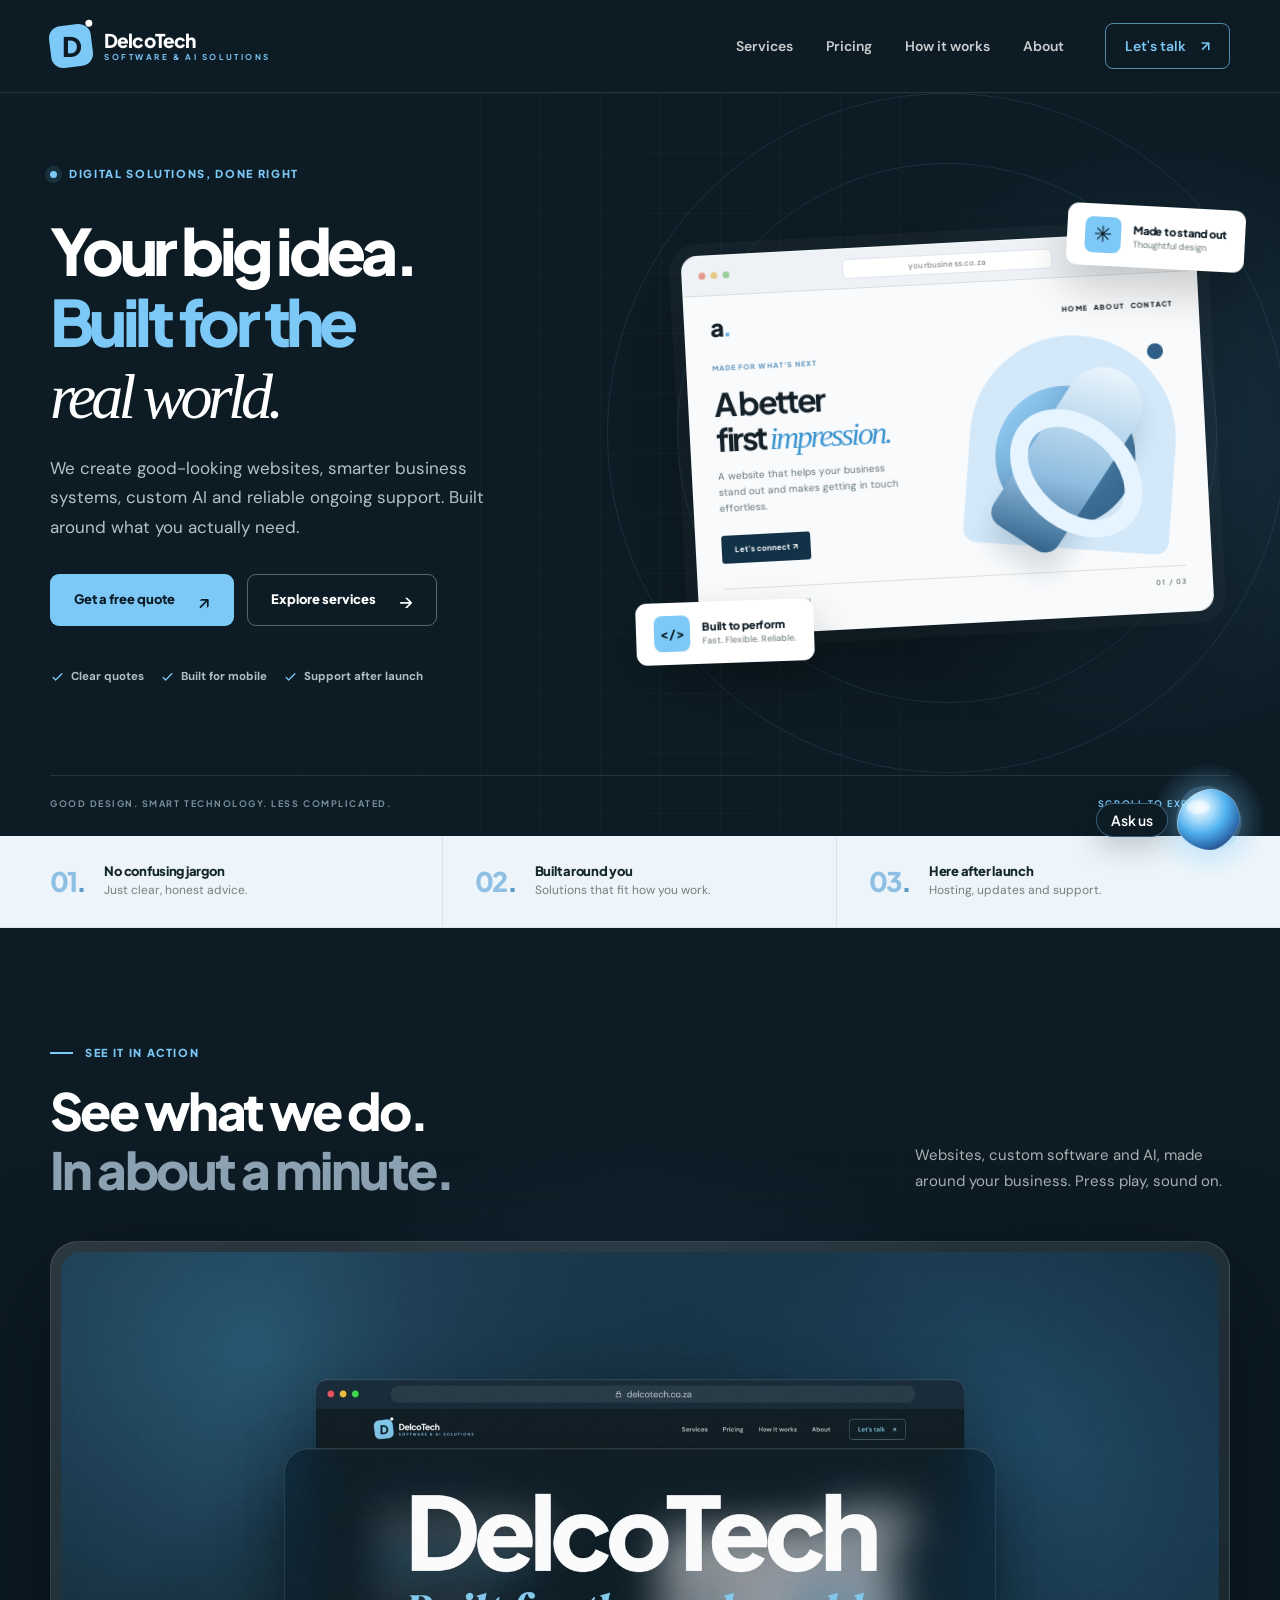
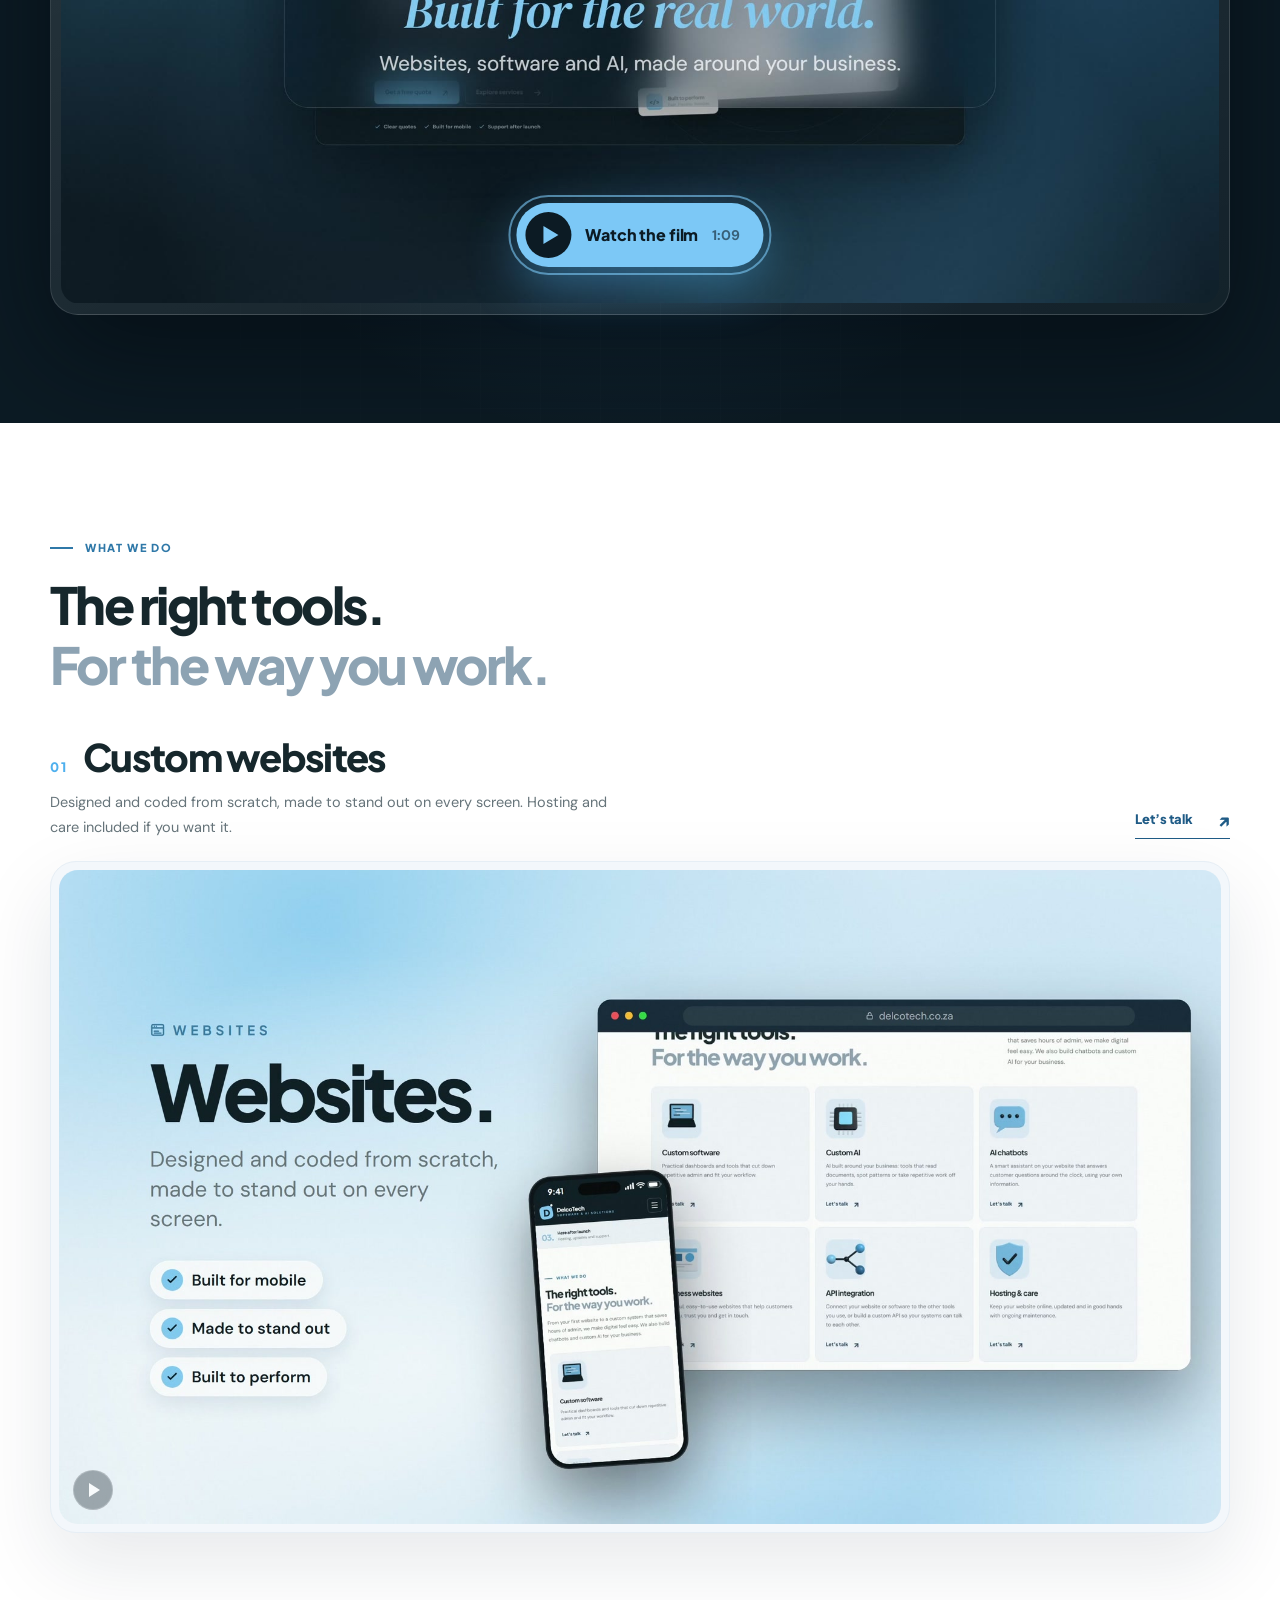
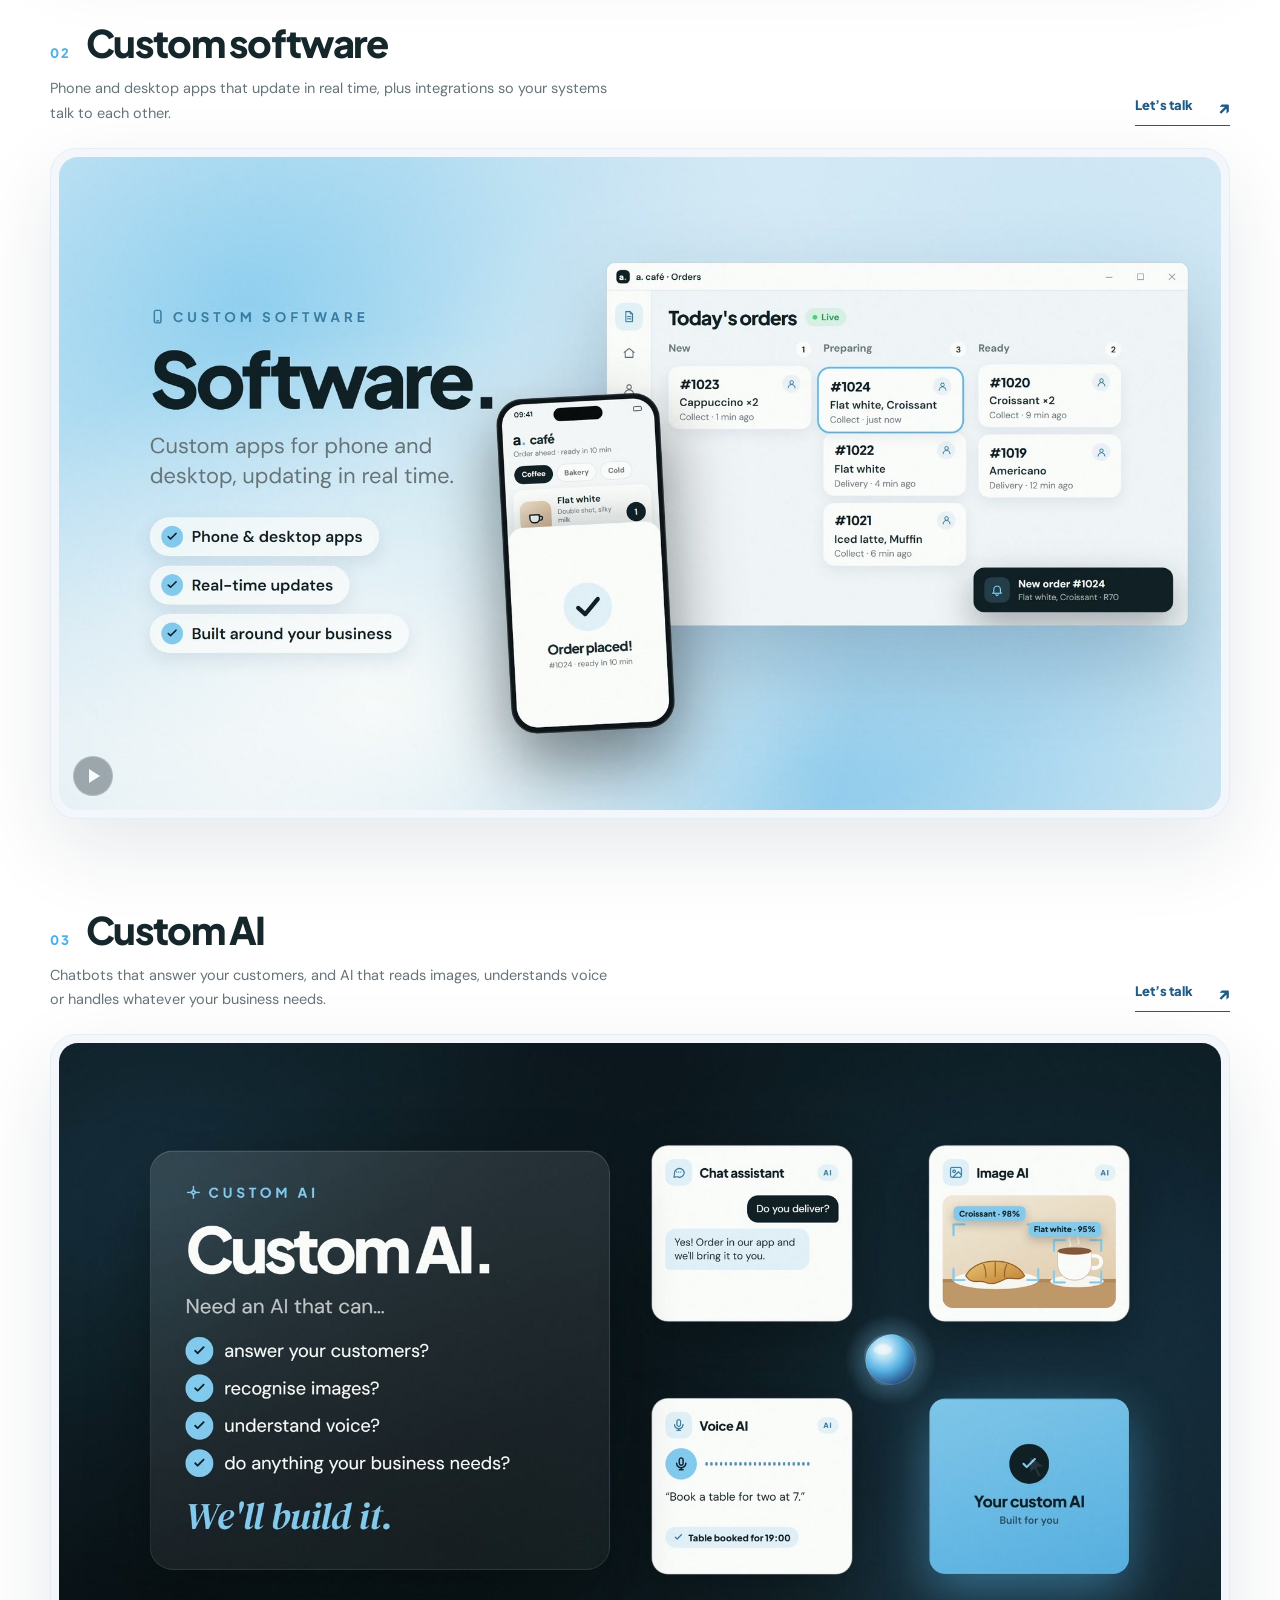
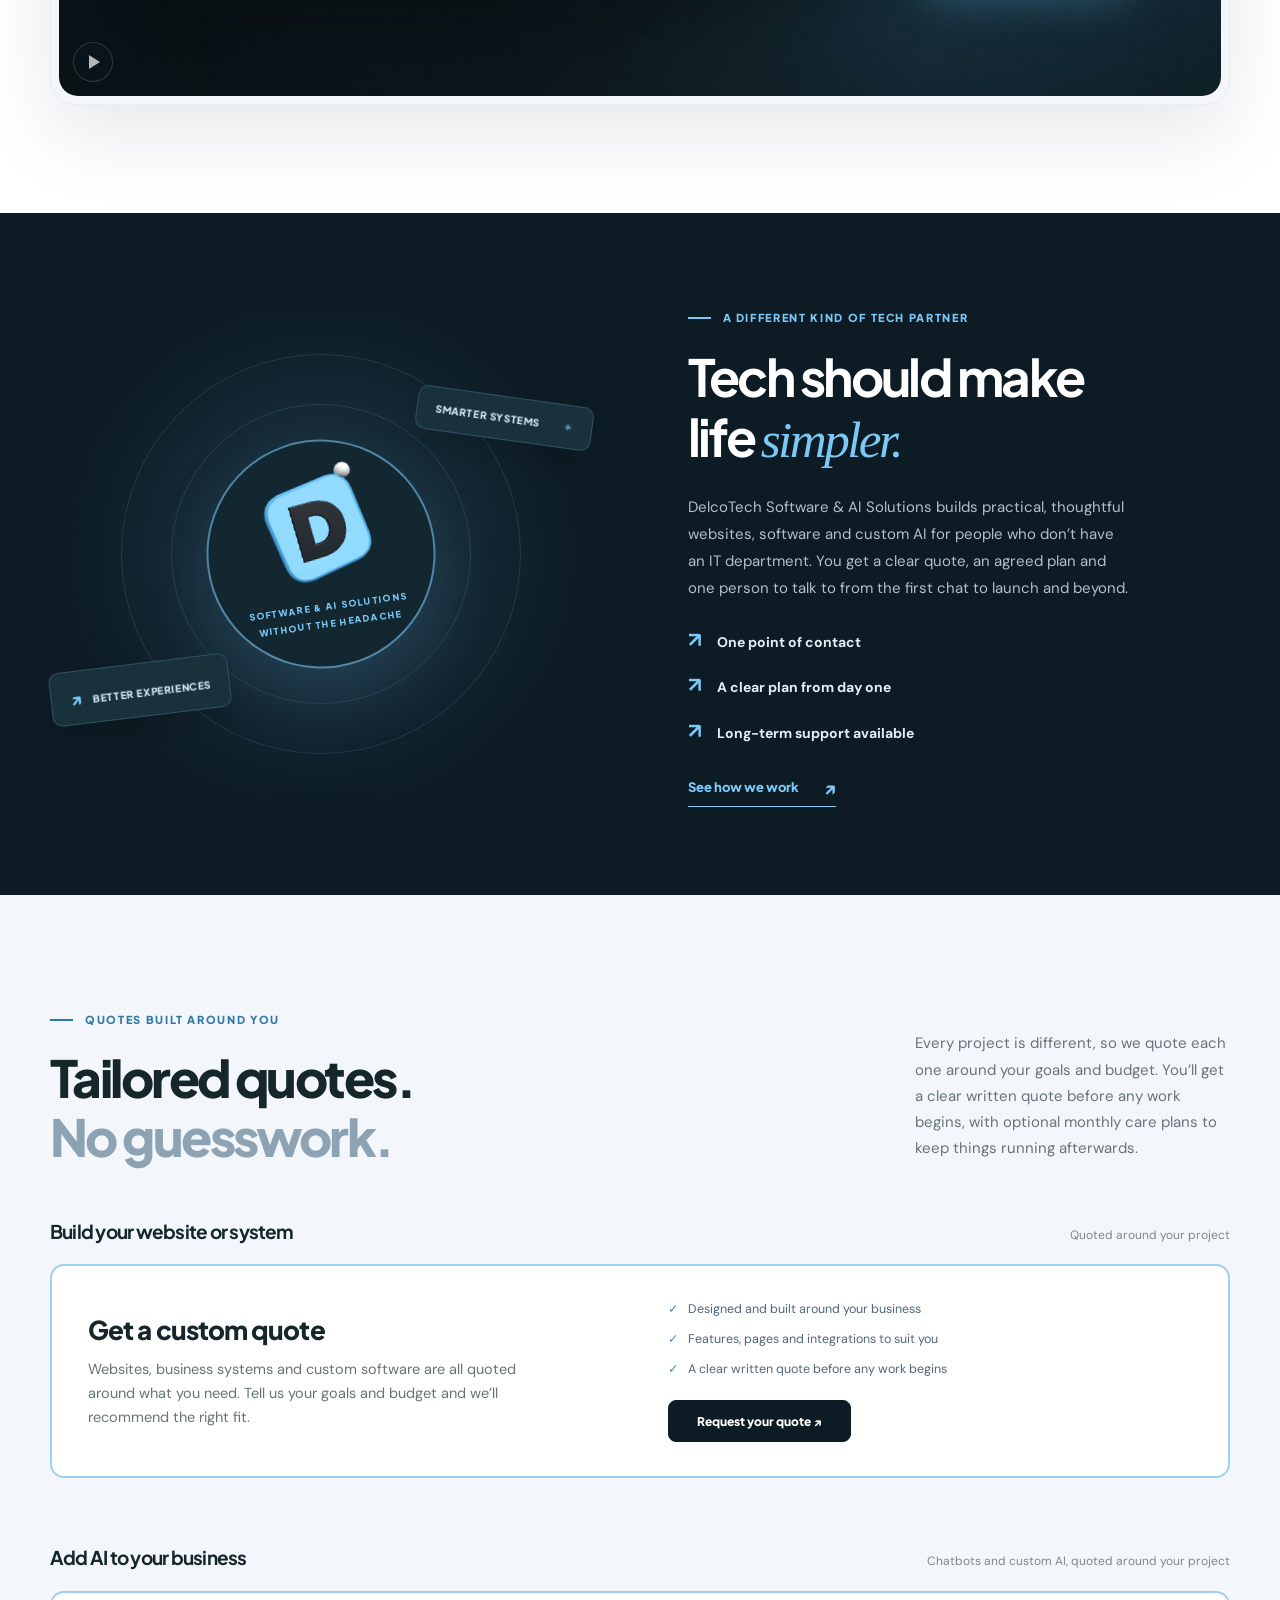
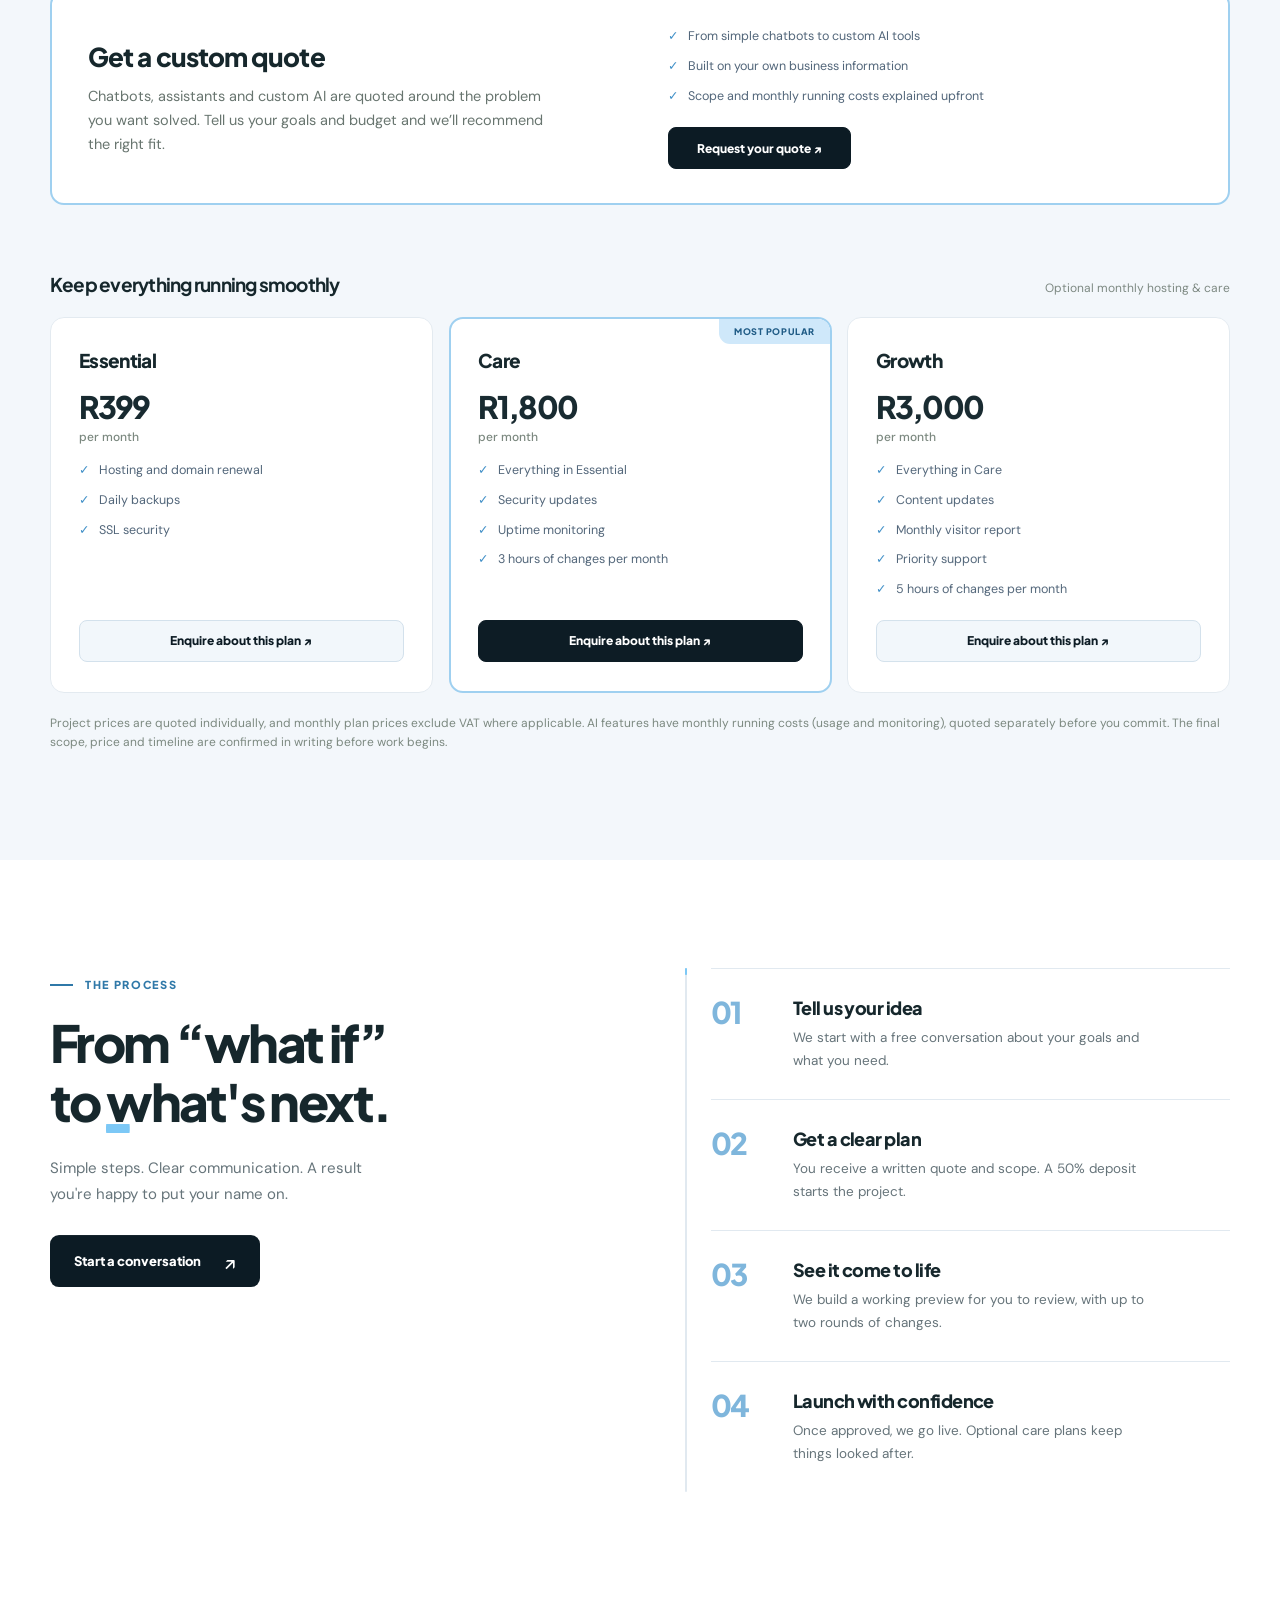
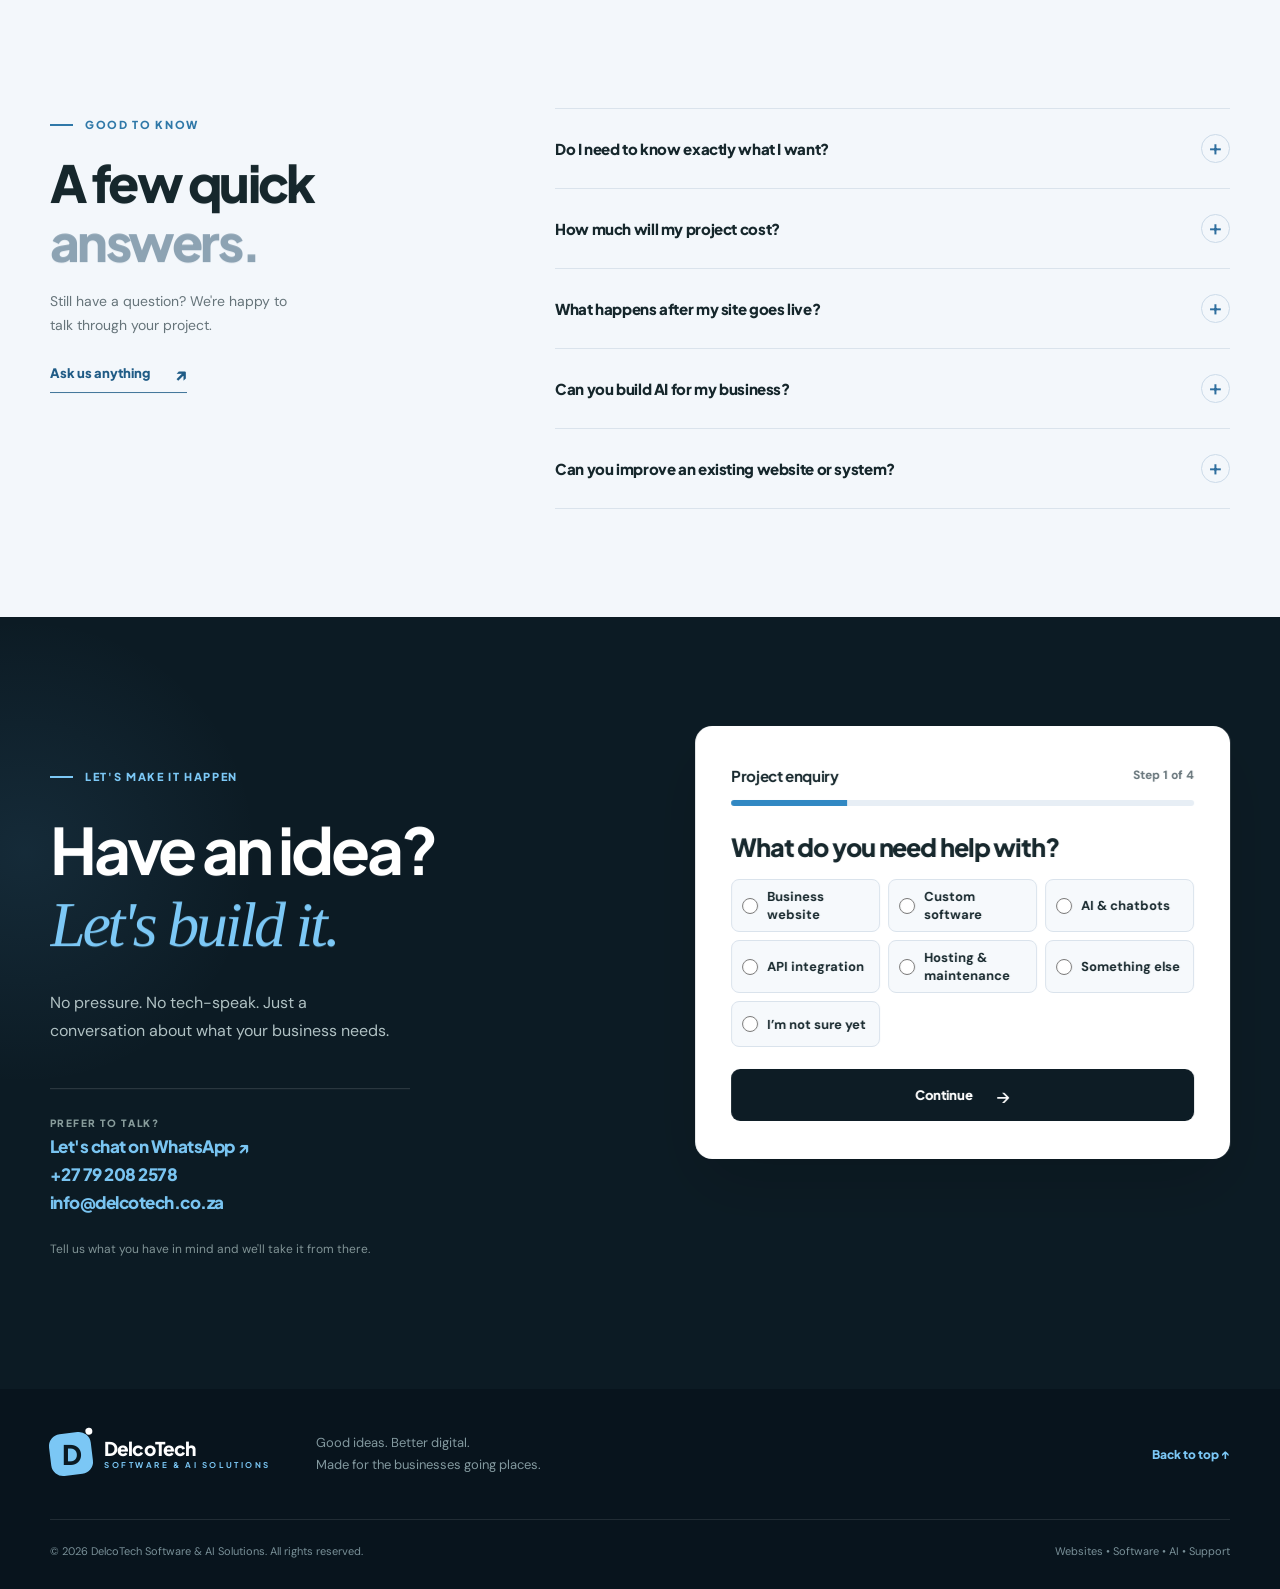
<file: index.html>
<!doctype html>
<html lang="en-ZA">
<head>
  <meta charset="UTF-8">
  <meta name="viewport" content="width=device-width, initial-scale=1">
  <meta name="theme-color" content="#0a1822">
  <meta name="description" content="DelcoTech Software &amp; AI Solutions builds beautiful business websites, API integrations, custom software and AI solutions in South Africa, with tailored quotes and ongoing support.">
  <link rel="canonical" href="https://delcotech.co.za/">
  <meta property="og:type" content="website">
  <meta property="og:url" content="https://delcotech.co.za/">
  <meta property="og:title" content="DelcoTech Software &amp; AI Solutions | Good ideas. Better digital.">
  <meta property="og:description" content="Websites, software, custom AI and support built around your business. Straightforward, modern and made to work.">
  <title>DelcoTech Software &amp; AI Solutions | Websites & Software That Work</title>
  <link rel="icon" type="image/png" href="assets/favicon.png">
  <link rel="apple-touch-icon" href="assets/favicon.png">
  <link rel="preconnect" href="https://fonts.googleapis.com">
  <link rel="preconnect" href="https://fonts.gstatic.com" crossorigin>
  <link href="https://fonts.googleapis.com/css2?family=DM+Sans:wght@400;500;600;700&family=DM+Serif+Display&family=Plus+Jakarta+Sans:wght@400;500;600;700;800&display=swap" rel="stylesheet">
  <link rel="stylesheet" href="style.css">
  <script>
    /* Hide the hero for a moment so the GSAP intro can play it in; shown anyway after 2.5s. */
    (function () {
      if (window.matchMedia('(prefers-reduced-motion: reduce)').matches) return;
      var root = document.documentElement;
      root.classList.add('motion-pending');
      setTimeout(function () { root.classList.remove('motion-pending'); }, 2500);
    })();
  </script>
  <script src="assets/vendor/gsap.min.js" defer></script>
  <script src="assets/vendor/ScrollTrigger.min.js" defer></script>
  <script src="assets/vendor/SplitText.min.js" defer></script>
  <script src="script.js" defer></script>
  <script src="motion.js" defer></script>
  <script src="chatbot.js" defer></script>
  <script type="module" src="feature3d.js"></script>
  <script type="application/ld+json">
    {"@context":"https://schema.org","@type":"VideoObject","name":"DelcoTech Software & AI Solutions","description":"Websites, custom software and AI, made around your business. A one-minute film from DelcoTech.","thumbnailUrl":["https://delcotech.co.za/assets/video/delcotech-ad-poster.jpg"],"uploadDate":"2026-11-04T21:30:00+02:00","duration":"PT1M9S","contentUrl":"https://delcotech.co.za/assets/video/delcotech-ad-web.mp4","embedUrl":"https://delcotech.co.za/#showreel"}
  </script>
</head>
<body>
  <a class="skip-link" href="#main">Skip to content</a>

  <header class="site-header" id="top">
    <div class="container nav-wrap">
      <a class="brand" href="#top" aria-label="DelcoTech Software &amp; AI Solutions home">
        <span class="brand-symbol" aria-hidden="true"><span>D</span><i></i></span>
        <span class="brand-wordmark"><strong>DelcoTech</strong><small>SOFTWARE &amp; AI SOLUTIONS</small></span>
      </a>
      <button class="menu-toggle" id="menu-toggle" type="button" aria-label="Open menu" aria-expanded="false" aria-controls="nav-links">
        <span></span><span></span><span></span>
      </button>
      <nav class="main-nav" id="nav-links" aria-label="Main navigation">
        <a href="#services">Services</a>
        <a href="#pricing">Pricing</a>
        <a href="#process">How it works</a>
        <a href="#about">About</a>
        <a class="nav-cta" href="#contact">Let's talk <span aria-hidden="true">↗</span></a>
      </nav>
    </div>
  </header>

  <main id="main">
    <section class="hero dark-section" aria-labelledby="hero-title">
      <div class="hero-glow" aria-hidden="true"></div>
      <div class="container hero-grid">
        <div class="hero-copy">
          <div class="eyebrow eyebrow-light"><span class="status-dot"></span> DIGITAL SOLUTIONS, DONE RIGHT</div>
          <h1 id="hero-title">Your big idea.<br><span class="accent-text">Built for the</span><br><span class="italic-accent">real world.</span></h1>
          <p class="hero-description" data-bind="subheadline">Websites and software made to work for your business, not the other way around.</p>
          <div class="hero-actions">
            <a class="button button-lime" href="#contact">Get a free quote <span aria-hidden="true">↗</span></a>
            <a class="button button-outline" href="#services">Explore services <span aria-hidden="true">→</span></a>
          </div>
          <div class="hero-footnotes" aria-label="Our approach">
            <span><svg viewBox="0 0 24 24" aria-hidden="true"><path d="m5 12 4 4L19 6"/></svg> Clear quotes</span>
            <span><svg viewBox="0 0 24 24" aria-hidden="true"><path d="m5 12 4 4L19 6"/></svg> Built for mobile</span>
            <span><svg viewBox="0 0 24 24" aria-hidden="true"><path d="m5 12 4 4L19 6"/></svg> Support after launch</span>
          </div>
        </div>

        <div class="hero-art" aria-label="Illustration of a modern responsive website">
          <div class="orbit orbit-one" aria-hidden="true"></div>
          <div class="orbit orbit-two" aria-hidden="true"></div>
          <div class="spark spark-one" aria-hidden="true">✳</div>
          <div class="spark spark-two" aria-hidden="true">✦</div>
          <div class="website-window">
            <div class="window-chrome">
              <div class="chrome-dots"><b></b><b></b><b></b></div>
              <div class="url-bar">yourbusiness.co.za</div>
              <div class="chrome-plus" aria-hidden="true">＋</div>
            </div>
            <div class="mock-site">
              <div class="mock-topbar"><span class="mock-logomark">a<span>.</span></span><span class="mock-toplinks">HOME &nbsp; ABOUT &nbsp; CONTACT</span><span class="mock-menu">☰</span></div>
              <div class="mock-content">
                <div class="mock-copy">
                  <div class="mock-mini-label">MADE FOR WHAT'S NEXT</div>
                  <h2>A better<br>first <em>impression.</em></h2>
                  <p>A website that helps your business stand out and makes getting in touch effortless.</p>
                  <span class="mock-button">Let's connect ↗</span>
                </div>
                <div class="mock-art" aria-hidden="true">
                  <div class="mock-art-disc"></div><div class="mock-art-pill"></div><div class="mock-art-curve"></div><div class="mock-art-dot"></div>
                </div>
              </div>
              <div class="mock-bottomline"><span>DESIGNED FOR YOU</span><span>01 / 03</span></div>
            </div>
          </div>
          <div class="floating-note note-top"><span class="floating-icon">✳</span><span><strong>Made to stand out</strong><small>Thoughtful design</small></span></div>
          <div class="floating-note note-bottom"><span class="floating-icon code-icon">&lt;/&gt;</span><span><strong>Built to perform</strong><small>Fast. Flexible. Reliable.</small></span></div>
        </div>
      </div>
      <div class="container hero-bottom"><span>GOOD DESIGN. SMART TECHNOLOGY. LESS COMPLICATED.</span><span aria-hidden="true">SCROLL TO EXPLORE ↓</span></div>
    </section>

    <div class="value-strip" aria-label="Our commitments">
      <div class="container value-grid">
        <div><span class="value-icon" aria-hidden="true">01<span>.</span></span><p><strong>No confusing jargon</strong><small>Just clear, honest advice.</small></p></div>
        <div><span class="value-icon" aria-hidden="true">02<span>.</span></span><p><strong>Built around you</strong><small>Solutions that fit how you work.</small></p></div>
        <div><span class="value-icon" aria-hidden="true">03<span>.</span></span><p><strong>Here after launch</strong><small>Hosting, updates and support.</small></p></div>
      </div>
    </div>

    <section class="section showreel-section dark-section" id="showreel" aria-labelledby="showreel-title">
      <div class="showreel-glow" aria-hidden="true"></div>
      <div class="container">
        <div class="section-header">
          <div><div class="eyebrow eyebrow-light"><span class="dash"></span> SEE IT IN ACTION</div><h2 id="showreel-title">See what we do.<br><span class="text-soft">In about a minute.</span></h2></div>
          <p class="section-intro">Websites, custom software and AI, made around your business. Press play, sound on.</p>
        </div>
        <div class="showreel-frame">
          <video id="showreel-video" class="showreel-video" controls playsinline preload="none" width="1920" height="1080"
            poster="assets/video/delcotech-ad-poster.jpg"
            data-phone-src="assets/video/delcotech-ad-vertical-web.mp4"
            data-phone-poster="assets/video/delcotech-ad-vertical-poster.jpg">
            <source src="assets/video/delcotech-ad-web.mp4" type="video/mp4">
            Your browser can't play this video. <a href="assets/video/delcotech-ad-web.mp4">Download it instead</a>.
          </video>
          <button class="showreel-play" id="showreel-play" type="button" hidden><span class="showreel-play-icon" aria-hidden="true"></span>Watch the film <small>1:09</small></button>
        </div>
      </div>
    </section>

    <section class="section services-section" id="services" aria-labelledby="services-title">
      <div class="container">
        <div class="section-header">
          <div><div class="eyebrow"><span class="dash"></span> WHAT WE DO</div><h2 id="services-title">The right tools.<br><span class="text-soft">For the way you work.</span></h2></div>
        </div>
        <div class="showcase-list">
          <article class="showcase" aria-labelledby="showcase-websites">
            <div class="showcase-head">
              <h3 id="showcase-websites"><span class="showcase-num" aria-hidden="true">01</span>Custom websites</h3>
              <p>Designed and coded from scratch, made to stand out on every screen. Hosting and care included if you want it.</p>
              <a class="text-link" href="#enquiry" data-project="Business website">Let’s talk <span aria-hidden="true">↗</span></a>
            </div>
            <div class="showcase-frame">
              <video class="showcase-video" muted loop playsinline preload="none" width="1920" height="1080"
                aria-label="A custom website being built for desktop and phone"
                poster="assets/video/services/websites.jpg"
                data-phone-src="assets/video/services/websites-vertical.mp4"
                data-phone-poster="assets/video/services/websites-vertical.jpg">
                <source src="assets/video/services/websites.mp4" type="video/mp4">
              </video>
              <button class="showcase-toggle" type="button" aria-label="Pause video" hidden><span aria-hidden="true"></span></button>
            </div>
          </article>
          <article class="showcase" aria-labelledby="showcase-software">
            <div class="showcase-head">
              <h3 id="showcase-software"><span class="showcase-num" aria-hidden="true">02</span>Custom software</h3>
              <p>Phone and desktop apps that update in real time, plus integrations so your systems talk to each other.</p>
              <a class="text-link" href="#enquiry" data-project="Custom software">Let’s talk <span aria-hidden="true">↗</span></a>
            </div>
            <div class="showcase-frame">
              <video class="showcase-video" muted loop playsinline preload="none" width="1920" height="1080"
                aria-label="A café ordering app: an order placed on a phone appears live on the desktop dashboard"
                poster="assets/video/services/software.jpg"
                data-phone-src="assets/video/services/software-vertical.mp4"
                data-phone-poster="assets/video/services/software-vertical.jpg">
                <source src="assets/video/services/software.mp4" type="video/mp4">
              </video>
              <button class="showcase-toggle" type="button" aria-label="Pause video" hidden><span aria-hidden="true"></span></button>
            </div>
          </article>
          <article class="showcase" aria-labelledby="showcase-ai">
            <div class="showcase-head">
              <h3 id="showcase-ai"><span class="showcase-num" aria-hidden="true">03</span>Custom AI</h3>
              <p>Chatbots that answer your customers, and AI that reads images, understands voice or handles whatever your business needs.</p>
              <a class="text-link" href="#enquiry" data-project="AI chatbot or custom AI">Let’s talk <span aria-hidden="true">↗</span></a>
            </div>
            <div class="showcase-frame">
              <video class="showcase-video" muted loop playsinline preload="none" width="1920" height="1080"
                aria-label="Custom AI tools: a chat assistant, image recognition and voice understanding"
                poster="assets/video/services/ai.jpg"
                data-phone-src="assets/video/services/ai-vertical.mp4"
                data-phone-poster="assets/video/services/ai-vertical.jpg">
                <source src="assets/video/services/ai.mp4" type="video/mp4">
              </video>
              <button class="showcase-toggle" type="button" aria-label="Pause video" hidden><span aria-hidden="true"></span></button>
            </div>
          </article>
        </div>
      </div>
    </section>

    <section class="feature-section" id="about" aria-labelledby="about-title">
      <div class="container feature-grid">
        <div class="feature-visual" aria-hidden="true">
          <div class="feature-halo"></div>
          <div class="feature-circle feature-circle-one"></div><div class="feature-circle feature-circle-two"></div>
          <div class="feature-center"><div class="feature-center-symbol">D<span>.</span></div><span>SOFTWARE &amp; AI SOLUTIONS<br>WITHOUT THE HEADACHE</span></div>
          <div class="feature-mini feature-mini-top">SMARTER SYSTEMS <span>✳</span></div>
          <div class="feature-mini feature-mini-bottom"><span>↗</span> BETTER EXPERIENCES</div>
        </div>
        <div class="feature-copy"><div class="eyebrow eyebrow-light"><span class="dash"></span> A DIFFERENT KIND OF TECH PARTNER</div>
          <h2 id="about-title">Tech should make<br>life <em>simpler.</em></h2>
          <p data-bind="about"></p>
          <div class="feature-points"><div><span>↗</span> One point of contact</div><div><span>↗</span> A clear plan from day one</div><div><span>↗</span> Long-term support available</div></div>
          <a class="text-link text-link-light" href="#process">See how we work <span aria-hidden="true">↗</span></a>
        </div>
      </div>
    </section>

    <section class="section pricing-section" id="pricing" aria-labelledby="pricing-title">
      <div class="container">
        <div class="section-header pricing-heading"><div><div class="eyebrow"><span class="dash"></span> QUOTES BUILT AROUND YOU</div><h2 id="pricing-title">Tailored quotes.<br><span class="text-soft">No guesswork.</span></h2></div><p class="section-intro" data-bind="pricingIntro"></p></div>
        <div class="pricing-group-title"><h3>Build your website or system</h3><p>Quoted around your project</p></div>
        <div class="pricing-grid" id="build-list"></div>
        <div class="pricing-group-title plans-title"><h3>Add AI to your business</h3><p>Chatbots and custom AI, quoted around your project</p></div>
        <div class="pricing-grid" id="ai-list"></div>
        <div class="pricing-group-title plans-title"><h3>Keep everything running smoothly</h3><p>Optional monthly hosting & care</p></div>
        <div class="pricing-grid" id="plan-list"></div>
        <p class="pricing-note" data-bind="pricingNote"></p>
      </div>
    </section>

    <section class="section process-section" id="process" aria-labelledby="process-title">
      <div class="container process-layout">
        <div class="process-heading"><div class="eyebrow"><span class="dash"></span> THE PROCESS</div><h2 id="process-title">From “what if”<br>to <span class="underline-green">what's next.</span></h2><p>Simple steps. Clear communication. A result you're happy to put your name on.</p><a class="button button-dark" href="#contact">Start a conversation <span aria-hidden="true">↗</span></a></div>
        <ol class="process-list" id="steps-list"></ol>
      </div>
    </section>

    <section class="section faq-section" id="faq" aria-labelledby="faq-title">
      <div class="container faq-layout"><div><div class="eyebrow"><span class="dash"></span> GOOD TO KNOW</div><h2 id="faq-title">A few quick<br><span class="text-soft">answers.</span></h2><p class="faq-aside">Still have a question? We're happy to talk through your project.</p><a class="text-link" href="#contact">Ask us anything <span aria-hidden="true">↗</span></a></div>
        <div class="faq-items">
          <details><summary>Do I need to know exactly what I want? <span class="faq-plus" aria-hidden="true">+</span></summary><p>Not at all. Tell us what your business does, where you're stuck and what you'd like to improve. We'll help you work out the right solution.</p></details>
          <details><summary>How much will my project cost? <span class="faq-plus" aria-hidden="true">+</span></summary><p>Every project is quoted individually, based on what you need. Tell us about your goals and budget and we will recommend the right solution, then agree the scope and price in writing before work begins.</p></details>
          <details><summary>What happens after my site goes live? <span class="faq-plus" aria-hidden="true">+</span></summary><p>Our optional monthly care plans cover hosting, backups and additional support depending on the plan you choose, so you don't need to manage the technical side alone.</p></details>
          <details><summary>Can you build AI for my business? <span class="faq-plus" aria-hidden="true">+</span></summary><p>Yes. We build chatbots for websites and custom AI tools around your business, from answering customer questions to working through documents or data. We agree exactly what it should do and where its information comes from, and we test it carefully before launch. Like any AI, it can occasionally get things wrong, so we design it to hand over to you when it is unsure. AI tools also have small monthly running costs, which we quote upfront.</p></details>
          <details><summary>Can you improve an existing website or system? <span class="faq-plus" aria-hidden="true">+</span></summary><p>Tell us what you already have and what you want to change. We'll assess the project and advise whether improving the existing setup or rebuilding would make more sense.</p></details>
        </div>
      </div>
    </section>

    <section class="contact-section" id="contact" aria-labelledby="contact-title">
      <div class="container contact-grid">
        <div class="contact-copy"><div class="eyebrow eyebrow-light"><span class="dash"></span> LET'S MAKE IT HAPPEN</div><h2 id="contact-title">Have an idea?<br><em>Let's build it.</em></h2><p>No pressure. No tech-speak. Just a conversation about what your business needs.</p><div class="contact-separator"></div><div class="contact-direct"><span class="contact-label">PREFER TO TALK?</span><a id="whatsapp-link" href="#contact" hidden>Let's chat on WhatsApp ↗</a><a id="phone-link" href="#contact" hidden></a><a id="email-link" href="#contact" hidden></a></div><p class="contact-note">Tell us what you have in mind and we'll take it from there.</p></div>
        <div class="contact-card">
          <form id="enquiry" aria-labelledby="enquiry-title" novalidate>
            <div class="enquiry-progress">
              <h3 id="enquiry-title">Project enquiry</h3>
              <span id="enquiry-step-count">Step 1 of 4</span>
              <progress id="enquiry-progress" aria-label="Enquiry progress" value="1" max="4"></progress>
            </div>
            <div class="enquiry-step" data-error="Choose a service to continue.">
              <h4 id="enquiry-project-title" tabindex="-1" aria-describedby="enquiry-step-count">What do you need help with?</h4>
              <div class="enquiry-options" role="group" aria-labelledby="enquiry-project-title">
                <label><input type="radio" name="project" value="Business website" required> Business website</label>
                <label><input type="radio" name="project" value="Custom software" required> Custom software</label>
                <label><input type="radio" name="project" value="AI chatbot or custom AI" required> AI &amp; chatbots</label>
                <label><input type="radio" name="project" value="API integration" required> API integration</label>
                <label><input type="radio" name="project" value="Hosting and maintenance" required> Hosting &amp; maintenance</label>
                <label><input type="radio" name="project" value="Something else" required> Something else</label>
                <label><input type="radio" name="project" value="Not sure yet" required> I’m not sure yet</label>
              </div>
            </div>
            <div class="enquiry-step field" data-error="Tell us a little about your project to continue." hidden>
              <h4 tabindex="-1" aria-describedby="enquiry-step-count"><label for="project-details">What would you like to build or improve?</label></h4>
              <textarea id="project-details" name="message" rows="4" placeholder="Tell us a little about your idea." required maxlength="3000"></textarea>
            </div>
            <div class="enquiry-step field" data-error="Enter your name to continue." hidden>
              <h4 tabindex="-1" aria-describedby="enquiry-step-count"><label for="name">What’s your name?</label></h4>
              <input id="name" name="name" type="text" placeholder="Your full name" autocomplete="name" required maxlength="100">
            </div>
            <div class="enquiry-step field" data-error="Enter your email address or phone number to continue." hidden>
              <h4 tabindex="-1" aria-describedby="enquiry-step-count"><label for="contact-info">How can we reach you?</label></h4>
              <input id="contact-info" name="contact" type="text" placeholder="Email address or phone number" autocomplete="email" required maxlength="150">
            </div>
            <p class="form-error" id="enquiry-error" role="alert" hidden></p>
            <div class="enquiry-actions">
              <button class="button button-light form-submit enquiry-back" id="enquiry-back" type="button" hidden>Back</button>
              <button class="button button-dark form-submit enquiry-next" id="submit-enquiry" type="submit"><span id="enquiry-submit-label">Continue</span><span id="enquiry-submit-arrow" aria-hidden="true">→</span></button>
            </div>
            <button class="button button-light form-submit enquiry-email" id="send-email" type="submit" hidden>Send via email <span aria-hidden="true">↗</span></button>
            <p class="form-help" id="form-help" hidden></p>
            <p id="form-status" class="form-status" role="status" aria-live="polite" hidden></p>
            <div class="copy-fallback" id="copy-fallback" hidden><label for="copy-message">Your enquiry is ready to copy:</label><textarea id="copy-message" readonly rows="5"></textarea><button type="button" class="button button-light" id="copy-button">Copy message</button></div>
          </form>
        </div>
      </div>
    </section>
  </main>

  <footer class="site-footer"><div class="container"><div class="footer-main"><a class="brand" href="#top" aria-label="Back to top"><span class="brand-symbol" aria-hidden="true"><span>D</span><i></i></span><span class="brand-wordmark"><strong>DelcoTech</strong><small>SOFTWARE &amp; AI SOLUTIONS</small></span></a><p>Good ideas. Better digital.<br>Made for the businesses going places.</p><a href="#top" class="back-top">Back to top ↑</a></div><div class="footer-bottom"><span id="footer-text">© DelcoTech Software &amp; AI Solutions</span><span>Websites • Software • AI • Support</span></div></div></footer>
  <noscript><div class="noscript-note">JavaScript is required to play the service videos, display the pricing cards and prepare enquiries.</div></noscript>
</body>
</html>
</file>
<file: style.css>
/* DelcoTech — responsive marketing site. Edit brand colours here. */

:root {
  --ink: #0c1b24;
  --ink-2: #132731;
  --sky: #7cc8f6;
  --sky-deep: #4fb0ee;
  --cream: #f3f7fb;
  --white: #fff;
  --text: #16272c;
  --muted: #66747a;
  --line: #e1e8ee;
  --shadow: 0 25px 70px rgba(10,27,33,.12);
  --head: 'Plus Jakarta Sans',system-ui,sans-serif;
  --body: 'DM Sans',system-ui,sans-serif;
}

*,*::before,*::after {
  box-sizing: border-box;
}

html {
  scroll-behavior: smooth;
  scroll-padding-top: 90px;
}

body {
  margin: 0;
  background: var(--white);
  color: var(--text);
  font-family: var(--body);
  line-height: 1.6;
  -webkit-font-smoothing: antialiased;
}

a {
  color: inherit;
}

button,input,textarea,select {
  font: inherit;
}

button {
  cursor: pointer;
}

button:disabled {
  cursor: not-allowed;
}

img,svg {
  max-width: 100%;
}

h1,h2,h3,h4,p {
  margin-top: 0;
}

h1,h2,h3 {
  font-family: var(--head);
  letter-spacing: -.05em;
}

a,button {
  -webkit-tap-highlight-color: transparent;
}

::selection {
  background: var(--sky);
  color: var(--ink);
}

:focus-visible {
  outline: 3px solid #3aa5e8;
  outline-offset: 4px;
}

.container {
  width: min(1180px,calc(100% - 64px));
  margin: 0 auto;
}

.skip-link {
  position: fixed;
  z-index: 200;
  top: -100px;
  left: 20px;
  background: var(--sky);
  color: var(--ink);
  padding: 10px 18px;
  border-radius: 8px;
}

.skip-link:focus {
  top: 15px;
}

.site-header {
  position: relative;
  z-index: 50;
  background: var(--ink);
  color: white;
  border-bottom: 1px solid rgba(255,255,255,.11);
}

.nav-wrap {
  min-height: 92px;
  display: flex;
  align-items: center;
  justify-content: space-between;
  gap: 24px;
}

.brand {
  display: inline-flex;
  align-items: center;
  gap: 12px;
  text-decoration: none;
  flex-shrink: 0;
}

.brand-symbol {
  height: 42px;
  width: 42px;
  display: grid;
  place-items: center;
  position: relative;
  color: var(--ink);
  background: var(--sky);
  border-radius: 12px;
  transform: rotate(-7deg);
}

.brand-symbol>span {
  font: 800 27px/1 var(--head);
  letter-spacing: -.08em;
  transform: rotate(7deg);
}

.brand-symbol i {
  position: absolute;
  width: 7px;
  height: 7px;
  border-radius: 50%;
  right: -3px;
  top: -3px;
  background: #fff;
}

.brand-wordmark {
  display: flex;
  flex-direction: column;
  gap: 1px;
  line-height: 1.1;
}

.brand-wordmark strong {
  font: 800 19px/1.2 var(--head);
  letter-spacing: -.045em;
}

.serif-i {
  font-family: "DM Serif Display",Georgia,serif;
  font-weight: 400;
  font-style: normal;
  font-size: 1.1em;
  line-height: 1;
  letter-spacing: 0;
  padding: 0 .04em;
}

/* the serif I in DelcoTech */

.brand-wordmark small {
  font: 700 8px/1.4 var(--head);
  letter-spacing: .32em;
  color: var(--sky);
}

.main-nav {
  display: flex;
  gap: 33px;
  align-items: center;
}

.main-nav>a {
  color: rgba(255,255,255,.78);
  font-size: 14px;
  text-decoration: none;
  font-weight: 600;
  transition: color .2s;
}

.main-nav>a:hover {
  color: var(--sky);
}

.main-nav .nav-cta {
  border: 1px solid rgba(124,200,246,.65);
  padding: 11px 19px;
  border-radius: 8px;
  color: var(--sky);
  margin-left: 8px;
  display: inline-flex;
  align-items: center;
  gap: 15px;
}

.main-nav .nav-cta:hover {
  background: var(--sky);
  color: var(--ink);
}

.menu-toggle {
  display: none;
}

.dark-section {
  background: var(--ink);
  color: #fff;
  position: relative;
  overflow: hidden;
}

.hero {
  isolation: isolate;
}

.hero::before {
  content: '';
  position: absolute;
  inset: 0;
  background-image: linear-gradient(rgba(255,255,255,.027) 1px,transparent 1px),linear-gradient(90deg,rgba(255,255,255,.027) 1px,transparent 1px);
  background-size: 60px 60px;
  mask-image: linear-gradient(90deg,transparent,black 55%,transparent);
  z-index: -1;
}

.hero-glow {
  position: absolute;
  z-index: -1;
  pointer-events: none;
  width: 650px;
  height: 650px;
  right: -200px;
  top: 25px;
  background: radial-gradient(circle,rgba(90,170,230,.15),transparent 68%);
}

.hero-grid {
  min-height: 636px;
  display: grid;
  grid-template-columns: 1.03fr 1fr;
  align-items: center;
  gap: 32px;
  padding-top: 67px;
  padding-bottom: 69px;
}

.hero-copy {
  position: relative;
  z-index: 2;
  padding-bottom: 20px;
}

.eyebrow {
  display: inline-flex;
  align-items: center;
  gap: 12px;
  font: 800 11px/1.3 var(--head);
  letter-spacing: .15em;
  color: #2f78a8;
  text-transform: uppercase;
}

.eyebrow-light {
  color: var(--sky);
}

.status-dot {
  height: 7px;
  width: 7px;
  border-radius: 50%;
  background: var(--sky);
  box-shadow: 0 0 0 5px rgba(124,200,246,.12);
}

.dash {
  height: 2px;
  width: 23px;
  background: currentColor;
  display: inline-block;
}

.hero h1 {
  font-size: clamp(46px,5vw,76px);
  line-height: 1.11;
  letter-spacing: -.071em;
  margin: 29px 0 22px;
  font-weight: 800;
  white-space: nowrap;
}

.accent-text {
  color: var(--sky);
}

.italic-accent {
  font-weight: 500;
  font-style: italic;
  font-family: Georgia,serif;
  letter-spacing: -.075em;
}

.hero-description {
  font-size: 17px;
  line-height: 1.75;
  color: #b4c2c8;
  max-width: 465px;
  margin: 0 0 31px;
}

.hero-actions {
  display: flex;
  gap: 13px;
  flex-wrap: wrap;
}

.button {
  display: inline-flex;
  justify-content: center;
  align-items: center;
  gap: 23px;
  min-height: 52px;
  padding: 0 23px;
  border: 1px solid transparent;
  border-radius: 9px;
  text-decoration: none;
  font: 800 13px/1.3 var(--head);
  transition: transform .2s,background .2s,color .2s,border .2s;
}

.button:hover {
  transform: translateY(-2px);
}

.button span {
  font-size: 19px;
  font-weight: 500;
}

.button-lime {
  background: var(--sky);
  color: var(--ink);
}

.button-lime:hover {
  background: #a5dafa;
}

.button-outline {
  border-color: rgba(255,255,255,.32);
  color: #fff;
  background: transparent;
}

.button-outline:hover {
  border-color: var(--sky);
  color: var(--sky);
}

.button-dark {
  background: var(--ink);
  color: #fff;
}

.button-dark:hover {
  background: #2b454b;
}

.button-light {
  background: #eef5fb;
  color: var(--ink);
  border: 1px solid #dbe9f4;
}

.hero-footnotes {
  display: flex;
  gap: 16px;
  flex-wrap: wrap;
  margin-top: 42px;
}

.hero-footnotes span {
  display: flex;
  align-items: center;
  gap: 6px;
  font-size: 11.5px;
  font-weight: 700;
  color: #afc0c4;
  white-space: nowrap;
}

.hero-footnotes svg {
  width: 15px;
  height: 15px;
  stroke: var(--sky);
  stroke-width: 2;
  fill: none;
  stroke-linecap: round;
  stroke-linejoin: round;
}

.hero-art {
  position: relative;
  min-width: 0;
  height: 455px;
  display: flex;
  align-items: center;
  justify-content: center;
  perspective: 1100px;
}

.orbit {
  position: absolute;
  border: 1px solid rgba(124,200,246,.12);
  border-radius: 50%;
  pointer-events: none;
}

.orbit-one {
  width: 540px;
  height: 540px;
}

.orbit-two {
  width: 680px;
  height: 680px;
}

.spark {
  position: absolute;
  color: var(--sky);
  font-size: 26px;
}

.spark-one {
  top: 32px;
  right: 90px;
}

.spark-two {
  bottom: 30px;
  left: 24px;
  font-size: 19px;
}

.website-window {
  position: relative;
  width: min(100%,515px);
  background: #e6ecf2;
  border: 1px solid rgba(255,255,255,.65);
  border-radius: 16px;
  box-shadow: 0 40px 90px rgba(0,0,0,.32),0 0 0 12px rgba(255,255,255,.035);
  transform: rotate(-3deg);
  overflow: hidden;
}

.window-chrome {
  height: 40px;
  display: flex;
  align-items: center;
  gap: 12px;
  padding: 0 16px;
  background: #eef2f6;
  border-bottom: 1px solid #d8dde3;
}

.chrome-dots {
  display: flex;
  gap: 5px;
}

.chrome-dots b {
  width: 7px;
  height: 7px;
  border-radius: 50%;
  background: #b3bcc5;
}

.chrome-dots b:first-child {
  background: #e7998e;
}

.chrome-dots b:nth-child(2) {
  background: #e5cb87;
}

.chrome-dots b:nth-child(3) {
  background: #9bce9a;
}

.url-bar {
  border: 1px solid #dfe5eb;
  background: #fff;
  border-radius: 5px;
  color: #7e8882;
  text-align: center;
  font: 500 8px var(--body);
  letter-spacing: .02em;
  flex: 1;
  padding: 4px 0;
  max-width: 210px;
  margin: auto;
}

.chrome-plus {
  font-size: 14px;
  color: #8d9790;
}

.mock-site {
  min-height: 339px;
  padding: 19px 25px 13px;
  background: #f8fafc;
  color: #152129;
  overflow: hidden;
}

.mock-topbar {
  display: flex;
  align-items: center;
  justify-content: space-between;
}

.mock-logomark {
  font: 800 24px/1 var(--head);
  letter-spacing: -.09em;
}

.mock-logomark span {
  color: #5fb0e6;
}

.mock-toplinks {
  font: 800 7px/1 var(--head);
  letter-spacing: .16em;
}

.mock-menu {
  display: none;
}

.mock-content {
  display: grid;
  grid-template-columns: 1fr .9fr;
  min-height: 250px;
  gap: 10px;
  align-items: center;
}

.mock-mini-label {
  color: #6a9cc0;
  font: 800 7px var(--head);
  letter-spacing: .15em;
  margin-bottom: 14px;
}

.mock-copy h2 {
  font-size: clamp(23px,2.5vw,36px);
  line-height: 1.07;
  margin: 0 0 11px;
  letter-spacing: -.075em;
}

.mock-copy h2 em {
  color: #3f95d0;
  font-family: Georgia,serif;
  font-weight: 400;
}

.mock-copy p {
  font-size: 10px;
  line-height: 1.6;
  color: #68777b;
  max-width: 180px;
  margin-bottom: 18px;
}

.mock-button {
  display: inline-block;
  padding: 9px 13px;
  color: #fff;
  background: #123247;
  border-radius: 3px;
  font: 700 8px var(--body);
}

.mock-art {
  position: relative;
  height: 230px;
  isolation: isolate;
}

.mock-art::before {
  content: '';
  position: absolute;
  inset: 5px 4px 12px 5px;
  border-radius: 110px 110px 14px 14px;
  background: #d3e8f8;
  transform: rotate(7deg);
}

.mock-art-disc {
  position: absolute;
  z-index: 1;
  width: 140px;
  height: 140px;
  border-radius: 50%;
  background: linear-gradient(135deg,#8ec6ee 15%,#2f6a99);
  left: 30px;
  top: 55px;
  box-shadow: inset -18px -20px 25px rgba(0,0,0,.14);
}

.mock-art-pill {
  position: absolute;
  z-index: 2;
  left: 67px;
  top: 27px;
  width: 77px;
  height: 196px;
  border-radius: 60px 60px 25px 25px;
  background: linear-gradient(160deg,#f2faff,#8fbde0 62%,#2f5f86);
  transform: rotate(36deg);
  box-shadow: 10px 18px 25px rgba(22,45,70,.15);
}

.mock-art-curve {
  position: absolute;
  z-index: 3;
  left: 36px;
  top: 88px;
  width: 148px;
  height: 110px;
  border-radius: 50%;
  border: 18px solid #e6f4ff;
  transform: rotate(45deg);
}

.mock-art-dot {
  position: absolute;
  z-index: 3;
  right: 12px;
  top: 25px;
  width: 16px;
  height: 16px;
  background: #2f5f86;
  border-radius: 50%;
}

.mock-bottomline {
  display: flex;
  justify-content: space-between;
  border-top: 1px solid #e1e0d7;
  padding-top: 11px;
  color: #89948c;
  font: 800 7px var(--head);
  letter-spacing: .16em;
}

.floating-note {
  position: absolute;
  z-index: 5;
  display: flex;
  align-items: center;
  gap: 12px;
  background: #fff;
  color: var(--ink);
  border-radius: 11px;
  padding: 13px 18px;
  box-shadow: 0 20px 46px rgba(0,0,0,.2);
  transform: rotate(3deg);
}

.floating-note strong,.floating-note small {
  display: block;
}

.floating-note strong {
  font: 800 11px var(--head);
  letter-spacing: -.02em;
}

.floating-note small {
  font: 500 9px var(--body);
  color: #7a8984;
  margin-top: 2px;
}

.floating-icon {
  display: grid;
  place-items: center;
  width: 36px;
  height: 36px;
  border-radius: 8px;
  background: var(--sky);
  font-size: 22px;
}

.code-icon {
  font: 700 13px var(--head);
}

.note-top {
  top: 6px;
  right: -15px;
}

.note-bottom {
  bottom: 0;
  left: -28px;
  transform: rotate(-2deg);
}

.hero-bottom {
  position: relative;
  display: flex;
  justify-content: space-between;
  align-items: center;
  padding-bottom: 25px;
  border-top: 1px solid rgba(255,255,255,.1);
  padding-top: 21px;
  gap: 16px;
  color: #778f98;
  font: 700 9px/1.5 var(--head);
  letter-spacing: .17em;
}

.hero-bottom span:last-child {
  color: var(--sky);
}

.value-strip {
  background: #edf5fb;
  border-bottom: 1px solid #dbe8f2;
}

.value-grid {
  display: grid;
  grid-template-columns: repeat(3,1fr);
}

.value-grid>div {
  display: flex;
  align-items: center;
  gap: 19px;
  padding: 27px 32px;
  border-right: 1px solid #d5e4f0;
}

.value-grid>div:first-child {
  padding-left: 0;
}

.value-grid>div:last-child {
  border-right: 0;
}

.value-icon {
  font: 800 27px var(--head);
  letter-spacing: -.07em;
  color: #8fc0e3;
}

.value-icon span {
  color: #5a9bc9;
}

.value-grid p {
  margin: 0;
  display: flex;
  flex-direction: column;
  gap: 2px;
}

.value-grid strong {
  font: 800 13px var(--head);
  letter-spacing: -.02em;
}

.value-grid small {
  font-size: 12px;
  color: #738079;
}

.section {
  padding: 108px 0;
}

.section-header {
  display: flex;
  align-items: end;
  justify-content: space-between;
  gap: 35px;
  margin-bottom: 42px;
}

.section-header h2,.process-heading h2,.faq-layout h2 {
  font-size: clamp(35px,4vw,54px);
  line-height: 1.16;
  margin: 19px 0 0;
  font-weight: 800;
}

.text-soft {
  color: #8da3b3;
}

.section-intro {
  max-width: 315px;
  color: var(--muted);
  line-height: 1.75;
  font-size: 15px;
  margin: 0 0 5px;
}

/* ---------- Showreel: the DelcoTech film (16:9 on computers, 9:16 on phones) ---------- */
.showreel-section {
  isolation: isolate;
}

.showreel-section::before {
  content: '';
  position: absolute;
  inset: 0;
  background-image: linear-gradient(rgba(255,255,255,.027) 1px,transparent 1px),linear-gradient(90deg,rgba(255,255,255,.027) 1px,transparent 1px);
  background-size: 60px 60px;
  mask-image: radial-gradient(ellipse at 50% 62%,black,transparent 72%);
  z-index: -1;
}

.showreel-glow {
  position: absolute;
  z-index: -1;
  pointer-events: none;
  width: 980px;
  height: 980px;
  left: 50%;
  top: 60%;
  translate: -50% -50%;
  background: radial-gradient(circle,rgba(90,170,230,.2),transparent 66%);
  animation: showreel-breathe 8s ease-in-out infinite;
}

.showreel-section .section-intro {
  color: rgba(255,255,255,.66);
}

.showreel-frame {
  position: relative;
  padding: 10px;
  border-radius: 28px;
  background: linear-gradient(160deg,rgba(255,255,255,.13),rgba(255,255,255,.03));
  border: 1px solid rgba(255,255,255,.12);
  box-shadow: 0 40px 110px rgba(2,8,12,.55);
}

.showreel-video {
  display: block;
  width: 100%;
  height: auto;
  aspect-ratio: 16 / 9;
  border-radius: 19px;
  background: #0a1822;
  object-fit: cover;
}

/* phone version: a tall player that still fits on screen under the sticky header */
.showreel-frame.is-vertical {
  width: min(100%,calc(78vh * 9 / 16 + 12px));
  width: min(100%,calc(78svh * 9 / 16 + 12px));
  margin: 0 auto;
}

.showreel-frame.is-vertical .showreel-video {
  aspect-ratio: 9 / 16;
}

/* play button: a pill near the bottom of the poster, clear of the poster's text */
.showreel-play {
  position: absolute;
  left: 50%;
  bottom: 7%;
  translate: -50% 0;
  display: inline-flex;
  align-items: center;
  gap: 14px;
  height: 64px;
  padding: 0 24px 0 9px;
  border: 0;
  border-radius: 999px;
  cursor: pointer;
  white-space: nowrap;
  background: var(--sky);
  color: var(--ink);
  font: 800 16px/1 var(--head);
  letter-spacing: -.01em;
  box-shadow: 0 18px 50px rgba(79,176,238,.45);
  transition: scale .35s cubic-bezier(.16,1,.3,1),box-shadow .35s ease;
}

.showreel-play small {
  font: 700 14px/1 var(--body);
  opacity: .6;
}

.showreel-play-icon {
  width: 46px;
  height: 46px;
  border-radius: 50%;
  background: var(--ink);
  display: grid;
  place-items: center;
}

.showreel-play-icon::after {
  content: '';
  width: 0;
  height: 0;
  margin-left: 4px;
  border-left: 15px solid var(--sky);
  border-top: 9px solid transparent;
  border-bottom: 9px solid transparent;
}

.showreel-play[hidden] {
  display: none;
}

.showreel-play::before {
  content: '';
  position: absolute;
  inset: -8px;
  border-radius: 999px;
  border: 2px solid rgba(124,200,246,.6);
  animation: showreel-pulse 2.2s ease-out infinite;
}

.showreel-play:hover,.showreel-play:focus-visible {
  scale: 1.05;
  box-shadow: 0 22px 64px rgba(79,176,238,.62);
}

@keyframes showreel-pulse {
  0% { scale: .97; opacity: .85; }
  100% { scale: 1.14; opacity: 0; }
}

@keyframes showreel-breathe {
  0%,100% { scale: 1; opacity: .8; }
  50% { scale: 1.08; opacity: 1; }
}

@media(max-width:680px) {
  .showreel-frame {
    padding: 6px;
    border-radius: 22px;
  }

  .showreel-video {
    border-radius: 16px;
  }

  .showreel-play {
    height: 54px;
    gap: 11px;
    padding: 0 20px 0 7px;
    font-size: 15px;
  }

  .showreel-play small {
    font-size: 13px;
  }

  .showreel-play-icon {
    width: 40px;
    height: 40px;
  }

  .showreel-glow {
    width: 620px;
    height: 620px;
  }
}

@media(prefers-reduced-motion:reduce) {
  .showreel-glow,.showreel-play::before {
    animation: none;
  }
}

.services-section {
  background: #fff;
}

/* ---------- What we do: a looping clip from the film for each service (9:16 on phones) ---------- */
.showcase-list {
  display: grid;
  gap: clamp(56px,7vw,96px);
}

/* title with its description underneath; "Let's talk" sits on the right */
.showcase-head {
  display: grid;
  grid-template-columns: minmax(0,1fr) auto;
  align-items: end;
  gap: 12px 44px;
  margin-bottom: 22px;
}

.showcase-head h3 {
  display: flex;
  align-items: baseline;
  gap: 16px;
  margin: 0;
  font: 800 clamp(26px,3vw,38px)/1.1 var(--head);
  letter-spacing: -.045em;
}

.showcase-num {
  font-size: 13px;
  letter-spacing: .12em;
  color: var(--sky-deep);
}

.showcase-head p {
  grid-column: 1;
  max-width: 560px;
  margin: 0;
  color: var(--muted);
  font-size: 14.5px;
  line-height: 1.7;
}

.showcase-head .text-link {
  grid-column: 2;
  grid-row: 1 / span 2;
  white-space: nowrap;
}

.showcase-frame {
  position: relative;
  padding: 8px;
  border-radius: 26px;
  background: var(--cream);
  border: 1px solid #e6eef5;
  box-shadow: 0 30px 80px rgba(16,40,60,.1);
}

.showcase-video {
  display: block;
  width: 100%;
  height: auto;
  aspect-ratio: 16 / 9;
  border-radius: 19px;
  background: #dbeaf6;
  object-fit: cover;
}

/* phone version: a tall clip that still fits on screen under the sticky header */
.showcase-frame.is-vertical {
  width: min(100%,calc(78vh * 9 / 16 + 18px));
  width: min(100%,calc(78svh * 9 / 16 + 18px));
  margin: 0 auto;
}

.showcase-frame.is-vertical .showcase-video {
  aspect-ratio: 9 / 16;
}

/* small pause / play button in the corner of each clip (left, clear of the chat orb) */
.showcase-toggle {
  position: absolute;
  left: 22px;
  bottom: 22px;
  width: 40px;
  height: 40px;
  display: grid;
  place-items: center;
  padding: 0;
  border: 1px solid rgba(255,255,255,.22);
  border-radius: 50%;
  background: rgba(12,27,36,.5);
  backdrop-filter: blur(8px);
  -webkit-backdrop-filter: blur(8px);
  color: #fff;
  cursor: pointer;
  opacity: .7;
  transition: opacity .2s,background .2s;
}

.showcase-toggle:hover,.showcase-toggle:focus-visible {
  opacity: 1;
  background: rgba(12,27,36,.75);
}

.showcase-toggle:focus-visible {
  outline: 2px solid var(--sky);
  outline-offset: 3px;
}

/* play triangle while paused */
.showcase-toggle span {
  width: 0;
  height: 0;
  margin-left: 3px;
  border-style: solid;
  border-width: 7px 0 7px 11px;
  border-color: transparent transparent transparent currentColor;
}

/* pause bars while playing */
.showcase-frame.is-playing .showcase-toggle span {
  width: 11px;
  height: 13px;
  margin: 0;
  border: 0;
  border-left: 3.5px solid currentColor;
  border-right: 3.5px solid currentColor;
}

@media(max-width:680px) {
  .showcase-head {
    grid-template-columns: 1fr;
    gap: 12px;
    margin-bottom: 18px;
  }

  .showcase-head p {
    font-size: 14px;
  }

  .showcase-head .text-link {
    grid-column: 1;
    grid-row: auto;
    justify-self: start;
  }

  .showcase-frame {
    padding: 5px;
    border-radius: 21px;
  }

  .showcase-video {
    border-radius: 16px;
  }

  .showcase-toggle {
    left: 16px;
    bottom: 16px;
  }
}

.feature-section {
  background: var(--ink);
  color: #fff;
  overflow: hidden;
}

.feature-grid {
  display: grid;
  grid-template-columns: 1fr 1fr;
  gap: 95px;
  align-items: center;
  padding-top: 88px;
  padding-bottom: 88px;
}

.feature-visual {
  position: relative;
  height: 415px;
  isolation: isolate;
}

.feature-halo {
  position: absolute;
  inset: -35px;
  background: radial-gradient(circle,rgba(124,200,246,.18),transparent 65%);
}

.feature-circle {
  position: absolute;
  border: 1px solid rgba(124,200,246,.15);
  border-radius: 50%;
  left: 50%;
  top: 50%;
  transform: translate(-50%,-50%);
}

.feature-circle-one {
  width: 400px;
  height: 400px;
}

.feature-circle-two {
  width: 300px;
  height: 300px;
}

.feature-center {
  position: absolute;
  left: 50%;
  top: 50%;
  transform: translate(-50%,-50%) rotate(-8deg);
  display: flex;
  flex-direction: column;
  align-items: center;
  justify-content: center;
  width: 225px;
  height: 225px;
  border-radius: 50%;
  background: var(--sky);
  box-shadow: 0 30px 70px rgba(100,180,235,.15);
  color: var(--ink);
  text-align: center;
}

.feature-center-symbol {
  font: 800 112px/1 var(--head);
  letter-spacing: -.11em;
}

.feature-center-symbol span {
  font: 800 50px var(--head);
}

.feature-center>span {
  font: 800 9px/1.8 var(--head);
  letter-spacing: .15em;
}

.feature-mini {
  position: absolute;
  font: 800 10px var(--head);
  letter-spacing: .06em;
  padding: 15px 18px;
  border: 1px solid rgba(124,200,246,.22);
  border-radius: 10px;
  background: #19313b;
  color: #d6e9f7;
  box-shadow: 0 16px 28px rgba(0,0,0,.12);
}

.feature-mini-top {
  top: 49px;
  right: 0;
  transform: rotate(8deg);
}

.feature-mini-top span {
  margin-left: 22px;
  color: var(--sky);
}

.feature-mini-bottom {
  bottom: 45px;
  left: 0;
  transform: rotate(-7deg);
}

.feature-mini-bottom span {
  font-size: 17px;
  color: var(--sky);
  margin-right: 8px;
}

.feature-copy h2 {
  font-size: clamp(35px,4vw,54px);
  line-height: 1.17;
  margin: 20px 0 24px;
}

.feature-copy h2 em {
  color: var(--sky);
  font-weight: 500;
  font-family: Georgia,serif;
}

.feature-copy>p {
  color: #b2c1c5;
  font-size: 15px;
  line-height: 1.8;
  max-width: 440px;
  margin-bottom: 22px;
}

.feature-points {
  display: grid;
  gap: 12px;
  margin-bottom: 25px;
}

.feature-points div {
  font-size: 14px;
  font-weight: 700;
  color: #e4eef5;
}

.feature-points span {
  color: var(--sky);
  font-size: 21px;
  margin-right: 12px;
}

.text-link {
  font: 800 13px var(--head);
  text-decoration: none;
  color: #1f5b86;
  display: inline-flex;
  gap: 24px;
  align-items: center;
  padding-bottom: 8px;
  border-bottom: 1px solid currentColor;
  transition: gap .2s;
}

.text-link:hover {
  gap: 31px;
}

.text-link span {
  font-size: 18px;
}

.text-link-light {
  color: var(--sky);
}

.pricing-section {
  background: #f3f7fb;
}

.pricing-heading {
  margin-bottom: 49px;
}

.pricing-group-title {
  display: flex;
  align-items: baseline;
  justify-content: space-between;
  gap: 20px;
  margin-bottom: 18px;
}

.pricing-group-title h3 {
  font-size: 19px;
  letter-spacing: -.04em;
  margin: 0;
}

.pricing-group-title p {
  font-size: 12px;
  color: #7d8982;
  margin: 0;
}

.pricing-grid {
  display: grid;
  grid-template-columns: repeat(3,1fr);
  gap: 16px;
}

.pricing-card {
  position: relative;
  display: flex;
  flex-direction: column;
  background: #fff;
  border: 1px solid #e3eaf0;
  border-radius: 14px;
  padding: 30px 28px;
  min-height: 285px;
  overflow: hidden;
  transition: transform .2s,box-shadow .2s;
}

.pricing-card:hover {
  transform: translateY(-3px);
  box-shadow: var(--shadow);
}

.pricing-card.featured {
  border: 2px solid #9fd0f0;
  padding: 29px 27px;
}

.pricing-card .popular {
  position: absolute;
  right: 0;
  top: 0;
  background: #cfe8fa;
  color: #1f5b86;
  padding: 7px 15px;
  border-radius: 0 10px 0 11px;
  font: 800 9px var(--head);
  letter-spacing: .06em;
  text-transform: uppercase;
}

.pricing-card h4 {
  font: 800 19px var(--head);
  letter-spacing: -.035em;
  margin: 0 0 16px;
}

.pricing-card .price {
  display: block;
  font: 800 31px/1.2 var(--head);
  letter-spacing: -.06em;
  color: #182a30;
}

.pricing-card .price-small {
  font-size: 22px;
}

.pricing-card .billing {
  font: 500 12px var(--body);
  color: #7b887f;
  letter-spacing: 0;
  margin: 4px 0 16px;
}

.pricing-card .package-summary {
  font-size: 13px;
  color: #68756f;
  line-height: 1.65;
  min-height: 46px;
  margin: 0 0 19px;
}

.pricing-card .included {
  list-style: none;
  margin: 0 0 21px;
  padding: 0;
  display: grid;
  gap: 11px;
  color: #52667a;
  font-size: 12.5px;
  line-height: 1.5;
}

.pricing-card .included li {
  display: flex;
  gap: 10px;
  align-items: flex-start;
}

.pricing-card .included li::before {
  content: '✓';
  font-weight: 800;
  color: #3f8fc7;
}

.pricing-card .price-button {
  border: 1px solid #d3e1ec;
  background: #f2f7fb;
  color: var(--ink);
  margin-top: auto;
  display: flex;
  align-items: center;
  justify-content: center;
  text-decoration: none;
  border-radius: 8px;
  min-height: 42px;
  font: 800 12px var(--head);
  transition: background .2s;
}

.pricing-card .price-button:hover {
  background: var(--sky);
}

.pricing-card.featured .price-button {
  background: var(--ink);
  color: #fff;
  border-color: var(--ink);
}

.pricing-card.featured .price-button:hover {
  background: #2b4a5f;
}

.plans-title {
  margin-top: 64px;
}

.pricing-note {
  font-size: 12px;
  color: #7c8980;
  margin: 21px 0 0;
}

.process-section {
  background: #fff;
}

.process-layout {
  display: grid;
  grid-template-columns: 1fr 1fr;
  gap: 12%;
}

.process-heading {
  align-self: start;
  isolation: isolate;
}

.process-heading h2 {
  margin-bottom: 23px;
}

.underline-green {
  position: relative;
  white-space: nowrap;
}

.underline-green::after {
  content: '';
  position: absolute;
  height: 9px;
  background: var(--sky);
  left: 0;
  right: 0;
  bottom: 0;
  z-index: -1;
  border-radius: 20px;
}

.process-heading>p {
  max-width: 350px;
  color: var(--muted);
  font-size: 15px;
  line-height: 1.75;
  margin-bottom: 28px;
}

.process-list {
  list-style: none;
  margin: 0;
  padding: 0;
}

.process-list li {
  display: grid;
  grid-template-columns: 66px 1fr;
  gap: 16px;
  border-top: 1px solid #e1e9f0;
  padding: 24px 0 26px;
}

.process-list li:last-child {
  border-bottom: 1px solid #e1e9f0;
}

.process-number {
  font: 800 30px var(--head);
  letter-spacing: -.07em;
  color: #7fb6dc;
}

.process-details strong {
  display: block;
  font: 800 18px var(--head);
  letter-spacing: -.03em;
  margin: 3px 0 8px;
}

.process-details p {
  font-size: 13.5px;
  color: var(--muted);
  line-height: 1.7;
  max-width: 360px;
  margin: 0;
}

.faq-section {
  background: #f3f7fb;
}

.faq-layout {
  display: grid;
  grid-template-columns: .75fr 1.25fr;
  gap: 100px;
}

.faq-layout h2 {
  margin-bottom: 19px;
}

.faq-aside {
  font-size: 14px;
  max-width: 240px;
  color: var(--muted);
  line-height: 1.7;
  margin-bottom: 22px;
}

.faq-items details {
  border-bottom: 1px solid #dae3ec;
}

.faq-items details:first-child {
  border-top: 1px solid #dae3ec;
}

.faq-items summary {
  list-style: none;
  cursor: pointer;
  display: flex;
  align-items: center;
  justify-content: space-between;
  gap: 20px;
  font: 800 15px/1.45 var(--head);
  letter-spacing: -.025em;
  padding: 25px 0;
}

.faq-items summary::-webkit-details-marker {
  display: none;
}

.faq-plus {
  width: 29px;
  height: 29px;
  min-width: 29px;
  border: 1px solid #cbdae8;
  border-radius: 50%;
  display: grid;
  place-items: center;
  color: #2f6f9f;
  font: 500 23px/1 var(--body);
  transition: background .2s,transform .2s;
}

.faq-items details[open] .faq-plus {
  transform: rotate(45deg);
  background: var(--sky);
}

.faq-items details p {
  font-size: 14px;
  line-height: 1.8;
  color: var(--muted);
  max-width: 590px;
  padding: 0 40px 23px 0;
  margin: 0;
}

.contact-section {
  background: var(--ink);
  color: #fff;
  padding: 109px 0 118px;
  position: relative;
  overflow: hidden;
}

.contact-section::before {
  content: '';
  position: absolute;
  width: 470px;
  height: 470px;
  left: -210px;
  top: 0;
  border-radius: 50%;
  background: radial-gradient(circle,rgba(100,180,235,.1),transparent 70%);
}

.contact-grid {
  position: relative;
  display: grid;
  grid-template-columns: 1fr 1fr;
  gap: 110px;
  align-items: start;
}

.contact-copy {
  padding-top: 34px;
}

.contact-copy h2 {
  font-size: clamp(43px,5vw,68px);
  line-height: 1.12;
  margin: 28px 0;
}

.contact-copy h2 em {
  font-family: Georgia,serif;
  font-weight: 400;
  color: var(--sky);
}

.contact-copy>p {
  color: #b1c2c4;
  max-width: 340px;
  font-size: 16px;
  line-height: 1.75;
}

.contact-separator {
  height: 1px;
  background: rgba(255,255,255,.15);
  max-width: 360px;
  margin: 43px 0 28px;
}

.contact-direct {
  display: grid;
  gap: 6px;
}

.contact-label {
  font: 800 10px var(--head);
  letter-spacing: .14em;
  color: #8ca09f;
}

.contact-direct a {
  font: 800 17px var(--head);
  letter-spacing: -.03em;
  color: var(--sky);
  text-decoration: none;
  overflow-wrap: anywhere;
}

.contact-direct a:not([href]) {
  color: #a1b0b2;
  cursor: default;
}

.contact-copy .contact-note {
  color: #85989a;
  font-size: 12px;
  margin-top: 25px;
}

.contact-card {
  background: #fff;
  border-radius: 17px;
  color: var(--text);
  padding: 38px 36px;
  box-shadow: 0 28px 70px rgba(0,0,0,.15);
}

.contact-card [hidden] {
  display: none;
}

.enquiry-progress {
  display: grid;
  grid-template-columns: 1fr auto;
  align-items: center;
  gap: 12px 16px;
  margin-bottom: 26px;
}

.enquiry-progress h3 {
  font-size: 15px;
  letter-spacing: -.025em;
  margin: 0;
}

#enquiry-step-count {
  color: var(--muted);
  font-size: 12px;
  font-weight: 700;
}

.enquiry-progress progress {
  grid-column: 1 / -1;
  width: 100%;
  height: 6px;
  appearance: none;
  accent-color: #3088c3;
  border: 0;
  border-radius: 99px;
  overflow: hidden;
  background: #e7eef5;
}

.enquiry-progress progress::-webkit-progress-bar {
  background: #e7eef5;
}

.enquiry-progress progress::-webkit-progress-value {
  background: #3088c3;
}

.enquiry-progress progress::-moz-progress-bar {
  background: #3088c3;
}

.enquiry-step {
  margin-bottom: 22px;
}

.enquiry-step h4 {
  font: 800 clamp(20px, 2.4vw, 25px)/1.25 var(--head);
  letter-spacing: -.045em;
  margin: 0 0 16px;
}

.enquiry-step h4 label {
  display: inline;
  font: inherit;
  letter-spacing: inherit;
  margin: 0;
}

.enquiry-options {
  display: grid;
  grid-template-columns: repeat(auto-fit, minmax(min(100%, 128px), 1fr));
  gap: 8px;
}

.enquiry-options label {
  display: flex;
  align-items: center;
  gap: 9px;
  min-height: 46px;
  padding: 8px 10px;
  border: 1px solid #dae3ec;
  border-radius: 8px;
  background: #f6f9fc;
  font: 700 13px/1.35 var(--body);
  cursor: pointer;
}

.enquiry-options label:hover,
.enquiry-options label:has(input:checked) {
  border-color: #3088c3;
  background: #e8f4fd;
}

.enquiry-options input {
  flex: none;
  width: 16px;
  height: 16px;
  margin: 0;
  accent-color: #256b99;
}

.copy-fallback label {
  display: block;
  font: 800 12px var(--head);
  letter-spacing: -.01em;
  margin-bottom: 8px;
}

.field input,.field textarea,.copy-fallback textarea {
  width: 100%;
  border: 1px solid #dae3ec;
  background: #f6f9fc;
  border-radius: 7px;
  padding: 12px 13px;
  color: var(--text);
  font: 500 16px var(--body);
  line-height: 1.5;
  outline: none;
  transition: border-color .2s,box-shadow .2s;
}

.field input::placeholder,.field textarea::placeholder {
  color: #627483;
}

.field textarea {
  resize: vertical;
  min-height: 112px;
}

.field input:focus,.field textarea:focus,.copy-fallback textarea:focus {
  border-color: #6bb6ea;
  box-shadow: 0 0 0 3px rgba(79,176,238,.17);
}

.field [aria-invalid="true"] {
  border-color: #bd5145;
}

.enquiry-actions {
  display: flex;
  gap: 8px;
}

.form-submit {
  width: 100%;
}

.form-submit:hover {
  transform: none;
}

.enquiry-back {
  width: auto;
  padding-inline: 16px;
}

.enquiry-next {
  flex: 1;
  padding-inline: 10px;
}

.enquiry-next #enquiry-submit-label {
  font: inherit;
}

.enquiry-email {
  margin-top: 8px;
}

.form-help {
  font-size: 12px;
  color: var(--muted);
  text-align: center;
  margin: 12px 0 0;
  line-height: 1.55;
}

.form-status {
  padding: 12px 13px;
  border-radius: 7px;
  background: #e8f3fb;
  color: #2a5f86;
  font-size: 12px;
  line-height: 1.5;
  margin-top: 13px;
}

.form-error {
  padding: 9px 12px;
  border-radius: 7px;
  background: #fff0ec;
  color: #923f33;
  font-size: 13px;
  line-height: 1.5;
  margin: 0 0 14px;
}

.copy-fallback {
  margin-top: 16px;
}

.copy-fallback textarea {
  resize: vertical;
  background: #fff;
}

.copy-fallback .button {
  margin-top: 10px;
  width: 100%;
}

.site-footer {
  background: #08141d;
  color: #fff;
}

.footer-main {
  display: flex;
  align-items: center;
  gap: 45px;
  padding: 43px 0;
  border-bottom: 1px solid rgba(255,255,255,.1);
}

.footer-main p {
  font-size: 13px;
  line-height: 1.7;
  color: #849aa0;
  margin: 0;
}

.back-top {
  font: 800 12px var(--head);
  margin-left: auto;
  color: var(--sky);
  text-decoration: none;
}

.footer-bottom {
  display: flex;
  justify-content: space-between;
  gap: 15px;
  padding: 23px 0 28px;
  color: #799098;
  font-size: 11px;
}

.noscript-note {
  background: #fae8ca;
  text-align: center;
  padding: 20px;
  color: #443423;
}

@media(max-width:1150px) {
  .hero h1 {
    font-size: clamp(46px,4.9vw,66px);
  }

  .hero-grid {
    gap: 15px;
  }

  .hero-footnotes {
    gap: 9px;
  }

  .hero-footnotes span {
    font-size: 10px;
  }

  .floating-note.note-top {
    right: -5px;
  }

  .floating-note.note-bottom {
    left: -7px;
  }

  .feature-grid {
    gap: 45px;
  }

  .contact-grid {
    gap: 55px;
  }
}

@media(max-width:930px) {
  .container {
    width: min(100% - 48px,1180px);
  }

  .nav-wrap {
    min-height: 76px;
  }

  .main-nav {
    gap: 19px;
  }

  .main-nav>a {
    font-size: 12px;
  }

  .hero-grid {
    grid-template-columns: 1fr 1fr;
    min-height: auto;
    padding-top: 64px;
    padding-bottom: 80px;
  }

  .hero h1 {
    font-size: clamp(37px,5.3vw,55px);
  }

  .hero-description {
    font-size: 15px;
  }

  .hero-art {
    height: 390px;
  }

  .website-window {
    transform: rotate(-3deg) scale(.91);
  }

  .floating-note {
    padding: 10px;
  }

  .note-top {
    top: 9px;
  }

  .note-bottom {
    bottom: 10px;
  }

  .hero-footnotes {
    margin-top: 25px;
  }

  .value-grid>div {
    padding: 22px 16px;
    gap: 11px;
  }

  .value-grid strong {
    font-size: 11px;
  }

  .value-grid small {
    font-size: 10.5px;
  }

  .value-icon {
    font-size: 24px;
  }

  .section {
    padding: 80px 0;
  }

  .feature-grid {
    gap: 20px;
  }

  .feature-circle-one {
    width: 335px;
    height: 335px;
  }

  .feature-circle-two {
    width: 270px;
    height: 270px;
  }

  .feature-center {
    height: 195px;
    width: 195px;
  }

  .feature-visual {
    height: 365px;
  }

  .feature-mini {
    font-size: 8px;
  }

  .pricing-card {
    padding: 23px 19px;
  }

  .pricing-card.featured {
    padding: 22px 18px;
  }

  .contact-grid {
    gap: 24px;
  }

  .contact-card {
    padding: 29px 25px;
  }

  .faq-layout {
    gap: 50px;
  }
}

@media(max-width:680px) {
  html {
    scroll-padding-top: 75px;
  }

  .container {
    width: calc(100% - 40px);
  }

  .site-header {
    position: sticky;
    top: 0;
  }

  .nav-wrap {
    min-height: 72px;
  }

  .brand-symbol {
    width: 38px;
    height: 38px;
  }

  .brand-wordmark strong {
    font-size: 17px;
  }

  .menu-toggle {
    display: flex;
    flex-direction: column;
    justify-content: center;
    gap: 5px;
    width: 42px;
    height: 42px;
    border: 1px solid rgba(255,255,255,.26);
    border-radius: 8px;
    background: transparent;
    padding: 0 11px;
    color: #fff;
  }

  .menu-toggle span {
    display: block;
    width: 18px;
    height: 2px;
    background: #fff;
    border-radius: 4px;
    transition: transform .2s,opacity .2s;
  }

  .menu-toggle[aria-expanded=true] span:first-child {
    transform: translateY(7px) rotate(45deg);
  }

  .menu-toggle[aria-expanded=true] span:nth-child(2) {
    opacity: 0;
  }

  .menu-toggle[aria-expanded=true] span:last-child {
    transform: translateY(-7px) rotate(-45deg);
  }

  .main-nav {
    display: none;
    position: absolute;
    left: 0;
    right: 0;
    top: 100%;
    background: #10212a;
    flex-direction: column;
    align-items: stretch;
    padding: 17px 20px 24px;
    gap: 0;
    box-shadow: 0 19px 30px rgba(0,0,0,.2);
  }

  .main-nav.is-open {
    display: flex;
  }

  .main-nav>a {
    font-size: 15px;
    padding: 13px 8px;
    border-bottom: 1px solid rgba(255,255,255,.09);
  }

  .main-nav .nav-cta {
    justify-content: space-between;
    margin: 17px 0 0;
    padding: 14px 17px;
  }

  .hero-grid {
    display: flex;
    flex-direction: column;
    align-items: stretch;
    gap: 8px;
    padding-top: 65px;
    padding-bottom: 47px;
  }

  .hero-copy {
    padding-bottom: 5px;
  }

  .hero h1 {
    font-size: clamp(39px,10vw,63px);
    white-space: normal;
    margin: 25px 0 18px;
  }

  .hero-description {
    max-width: 510px;
    font-size: 15px;
  }

  .hero-actions {
    gap: 10px;
  }

  .hero-footnotes {
    margin-top: 25px;
    gap: 13px;
  }

  .hero-art {
    height: 390px;
    width: 100%;
    max-width: 520px;
    margin: auto;
    top: 30px;
  }

  .website-window {
    width: 92%;
    transform: rotate(-3deg) scale(.95);
  }

  .floating-note.note-top {
    right: -5px;
    top: 11px;
  }

  .floating-note.note-bottom {
    left: 0;
    bottom: 3px;
  }

  .hero-bottom {
    font-size: 8px;
  }

  .hero-bottom span:last-child {
    display: none;
  }

  .value-grid {
    grid-template-columns: 1fr;
  }

  .value-grid>div,.value-grid>div:first-child {
    padding: 14px 0;
    border-right: 0;
    border-bottom: 1px solid #d8e6f1;
  }

  .value-grid>div:last-child {
    border-bottom: 0;
  }

  .value-grid strong {
    font-size: 12px;
  }

  .value-grid small {
    font-size: 11px;
  }

  .section {
    padding: 72px 0;
  }

  .section-header {
    display: block;
    margin-bottom: 30px;
  }

  .section-header h2,.process-heading h2,.faq-layout h2 {
    font-size: clamp(32px,8vw,44px);
  }

  .underline-green::after {
    bottom: -7px;
  }

  .section-intro {
    margin-top: 16px;
    max-width: 460px;
    font-size: 14px;
  }

  .feature-grid {
    grid-template-columns: 1fr;
    gap: 8px;
    padding-top: 25px;
    padding-bottom: 77px;
  }

  .feature-visual {
    height: 330px;
    width: min(100%,380px);
    margin: auto;
  }

  .feature-circle-one {
    width: 300px;
    height: 300px;
  }

  .feature-circle-two {
    width: 230px;
    height: 230px;
  }

  .feature-center {
    height: 180px;
    width: 180px;
  }

  .feature-center-symbol {
    font-size: 90px;
  }

  .feature-center-symbol span {
    font-size: 45px;
  }

  .feature-center>span {
    font-size: 7.5px;
    letter-spacing: .1em;
  }

  .feature-mini-top {
    right: 0;
    top: 30px;
  }

  .feature-mini-bottom {
    left: 0;
    bottom: 15px;
  }

  .feature-copy h2 {
    font-size: clamp(34px,8vw,48px);
  }

  .pricing-group-title {
    display: block;
  }

  .pricing-group-title h3 {
    font-size: 18px;
  }

  .pricing-group-title p {
    margin-top: 4px;
  }

  .pricing-grid {
    grid-template-columns: 1fr;
    gap: 12px;
  }

  .pricing-card,.pricing-card.featured {
    min-height: 0;
    padding: 26px 24px;
  }

  .pricing-card .package-summary {
    min-height: auto;
  }

  .pricing-card .included {
    margin-top: 0;
  }

  .pricing-card .price-button {
    margin-top: 16px;
  }

  .plans-title {
    margin-top: 51px;
  }

  .process-layout {
    grid-template-columns: 1fr;
    gap: 40px;
  }

  .process-heading {
    position: static;
  }

  .process-list li {
    grid-template-columns: 55px 1fr;
  }

  .faq-layout {
    grid-template-columns: 1fr;
    gap: 30px;
  }

  .faq-layout .faq-aside {
    max-width: none;
  }

  .faq-items summary {
    font-size: 14px;
  }

  .contact-section {
    padding: 72px 0 83px;
  }

  .contact-grid {
    grid-template-columns: 1fr;
    gap: 38px;
  }

  .contact-copy {
    padding-top: 0;
  }

  .contact-copy h2 {
    font-size: clamp(41px,9vw,57px);
    margin: 18px 0;
  }

  .contact-copy>p {
    font-size: 14px;
  }

  .contact-separator {
    margin: 24px 0;
  }

  .contact-card {
    padding: 29px 24px;
  }

  .footer-main {
    gap: 22px;
    flex-wrap: wrap;
    padding: 35px 0;
  }

  .footer-main p {
    order: 3;
    width: 100%;
  }

  .back-top {
    margin-left: auto;
  }

  .footer-bottom {
    font-size: 10px;
  }
}

@media(max-width:390px) {
  .container {
    width: calc(100% - 32px);
  }

  .hero h1 {
    font-size: 39px;
  }

  .hero-art {
    height: 310px;
  }

  .website-window {
    transform: rotate(-3deg) scale(.78);
    width: 115%;
    flex-shrink: 0;
  }

  .floating-note {
    scale: .77;
  }

  .note-top {
    right: -20px;
    top: 0;
  }

  .note-bottom {
    left: -18px;
    bottom: -4px;
  }

  .contact-card {
    padding: 25px 18px;
  }

  .hero-actions .button {
    padding: 0 15px;
    gap: 9px;
    font-size: 11px;
  }

  .hero-footnotes {
    gap: 9px;
  }
}

@media(prefers-reduced-motion:reduce) {
  *,*::before,*::after {
    scroll-behavior: auto!important;
    transition: none!important;
    animation: none!important;
  }

  html {
    scroll-behavior: auto;
  }
}

/* Single "custom quote" card shown in place of fixed project prices */

.pricing-card.quote-card {
  grid-column: 1/-1;
  display: grid;
  grid-template-columns: 1fr 1fr;
  gap: 20px 56px;
  align-items: center;
  min-height: 0;
  padding: 34px 36px;
}

.quote-card .quote-copy h4 {
  font-size: 26px;
  margin: 0 0 12px;
}

.quote-card .package-summary {
  min-height: 0;
  margin: 0;
  font-size: 14.5px;
  max-width: 46ch;
}

.quote-card .quote-actions {
  display: flex;
  flex-direction: column;
  gap: 22px;
}

.quote-card .included {
  margin: 0;
}

.quote-card .price-button {
  margin-top: 0;
  align-self: flex-start;
  padding: 0 28px;
}

@media(max-width:930px) {
  .pricing-card.quote-card {
    grid-template-columns: 1fr;
    padding: 28px 26px;
  }
}

@media(max-width:680px) {
  .pricing-card.quote-card {
    padding: 24px 20px;
  }

  .quote-card .quote-copy h4 {
    font-size: 22px;
  }

  .quote-card .price-button {
    align-self: stretch;
  }
}

/* ===================== Motion layer (driven by motion.js / GSAP) ===================== */

/* Entrance animations start some things off to the side: never let that scroll the page sideways. */

html,body {
  overflow-x: clip;
}

.process-section,.pricing-section,.services-section,.faq-section {
  overflow-x: clip;
}

/* Hero waits a moment so the intro can play it in. */

.motion-pending .hero-copy,.motion-pending .hero-art,.motion-pending .nav-wrap {
  visibility: hidden;
}

/* SplitText line masks: a little room so descenders are not clipped. */

.line-mask-inner-mask {
  padding-bottom: .1em;
  margin-bottom: -.1em;
}

.process-heading .line-mask-inner-mask {
  padding-bottom: .7em;
  margin-bottom: -.7em;
}

/* Hero: tilting browser window, spotlight that follows the mouse */

.window-tilt {
  position: relative;
  z-index: 2;
  width: min(100%,515px);
  display: flex;
  justify-content: center;
  transform-style: preserve-3d;
  will-change: transform;
}

.window-tilt .website-window {
  width: 100%;
  flex-shrink: 0;
}

.hero-spot {
  position: absolute;
  left: 0;
  top: 0;
  width: 560px;
  height: 560px;
  margin: -280px 0 0 -280px;
  border-radius: 50%;
  background: radial-gradient(circle,rgba(124,200,246,.13),rgba(124,200,246,0) 62%);
  pointer-events: none;
  z-index: -1;
  opacity: 0;
}

/* Magnetic controls: GSAP moves them, so CSS keeps only colour transitions */

.magnetic {
  transition-property: background-color,color,border-color,box-shadow,gap!important;
}

.magnetic:hover {
  transform: none;
}

/* Cards: 3D tilt plus a light that follows the pointer */
.pricing-card {
  position: relative;
  transition-property: background,box-shadow,border-color!important;
  will-change: transform;
}

.pricing-card:hover {
  transform: none;
}

.pricing-card::after {
  content: '';
  position: absolute;
  inset: 0;
  border-radius: inherit;
  pointer-events: none;
  opacity: 0;
  transition: opacity .35s;
  background: radial-gradient(320px circle at var(--mx,50%) var(--my,50%),rgba(124,200,246,.22),rgba(124,200,246,0) 65%);
}

@media(hover:hover) and (pointer:fine) {
  .pricing-card:hover::after {
    opacity: 1;
  }
}

.pricing-card>*:not(.popular) {
  position: relative;
  z-index: 1;
}

.pricing-card .popular {
  z-index: 2;
}

/* Process: a line that fills as you scroll through the steps */

.process-list {
  position: relative;
}

.process-track {
  position: absolute;
  left: -26px;
  top: 0;
  bottom: 0;
  width: 2px;
  background: #e1e9f0;
  border-radius: 2px;
  overflow: hidden;
}

.process-fill {
  position: absolute;
  inset: 0;
  background: var(--sky);
  transform: scaleY(0);
  transform-origin: 50% 0;
}

.process-number {
  transition: color .4s;
}

.process-list li.is-active .process-number {
  color: #2f78a8;
}

/* FAQ answers open with a height animation */

.faq-items details p {
  overflow: hidden;
}

@media(max-width:680px) {
  .process-track {
    left: -12px;
  }
}

@media(hover:none),(pointer:coarse) {
  .hero-spot {
    display: none;
  }
}

@media(prefers-reduced-motion:reduce) {
  .hero-spot {
    display: none;
  }
}

/* "what's next." underline grows with the scroll (motion.js sets --underline) */

.underline-green::after {
  transform: scaleX(var(--underline,1));
  transform-origin: 0 50%;
}

.hero-art .floating-note {
  z-index: 5;
}

.hero-copy {
  z-index: 3;
}

/* About circle: the DelcoTech logo in 3D (feature3d.js) replaces the "D." lettering */

.feature-center.is-3d {
  background: #132731;
  color: var(--sky);
  box-shadow: 0 0 0 2px rgba(124,200,246,.55),0 30px 70px rgba(100,180,235,.15);
}

.feature-center.is-3d .feature-center-symbol {
  position: relative;
  width: 150px;
  height: 118px;
  font-size: 0;
  margin-bottom: 6px;
}

.feature-center.is-3d .feature-center-symbol span {
  display: none;
}

.feature-center .feature-3d {
  position: absolute;
  left: -30px;
  top: -34px;
  width: 210px;
  height: 180px;
  display: block;
  pointer-events: none;
}

@media(max-width:930px) {
  .feature-center.is-3d .feature-center-symbol {
    width: 128px;
    height: 100px;
  }

  .feature-center .feature-3d {
    left: -26px;
    top: -30px;
    width: 180px;
    height: 156px;
  }
}

@media(max-width:680px) {
  .feature-center.is-3d .feature-center-symbol {
    width: 118px;
    height: 92px;
  }

  .feature-center .feature-3d {
    left: -24px;
    top: -28px;
    width: 166px;
    height: 144px;
  }
}

/* ---------- Chat assistant (chatbot.js) ---------- */
.visually-hidden {
  position: absolute;
  width: 1px;
  height: 1px;
  overflow: hidden;
  clip: rect(0 0 0 0);
  white-space: nowrap;
}

/* Launcher: the AI orb from the DelcoTech ad */
.chat-orb {
  position: fixed;
  right: 36px;
  bottom: 44px;
  z-index: 151; /* above the chat window, so its pop stays visible while the window bursts out behind it */
  width: 72px;
  height: 72px;
  padding: 0;
  border: 0;
  border-radius: 50%;
  background: transparent;
  cursor: pointer;
  -webkit-tap-highlight-color: transparent;
  transition: transform .45s cubic-bezier(.34,1.56,.64,1);
}
.chat-orb:hover { transform: scale(1.08); }
.chat-orb:active { transform: scale(.94); transition-duration: .15s; }
.chat-orb:focus-visible { outline: 3px solid var(--sky-deep); outline-offset: 4px; }
.chat-orb.is-hidden { visibility: hidden; }
.chat-orb-body,.chat-orb-ripple {
  position: absolute;
  inset: 0;
  border-radius: 50%;
  pointer-events: none;
}
.chat-orb-ripple {
  inset: 6px;
  border: 2px solid var(--sky);
  opacity: 0;
}
.dt-orb {
  position: absolute;
  left: 50%;
  top: 50%;
  width: max-content;
  line-height: 0;
  transform: translate(-50%,-50%);
  pointer-events: none;
}
.dt-orb svg {
  display: block;
  max-width: none;
  overflow: visible;
  transform-origin: 50% 50%;
}
.chat-orb-tip {
  position: absolute;
  top: 50%;
  right: calc(100% + 4px);
  padding: 9px 14px;
  border-radius: 999px;
  border: 1px solid rgba(124,200,246,.4);
  background: var(--ink);
  color: var(--white);
  font: 600 14px/1 var(--head);
  white-space: nowrap;
  box-shadow: 0 10px 28px rgba(10,27,33,.22);
  transform: translateY(-50%);
  transition: transform .4s cubic-bezier(.16,1,.3,1);
  animation: chat-tip-in .7s .8s cubic-bezier(.16,1,.3,1) backwards; /* slides in once after the page loads */
  pointer-events: none;
}
.chat-orb:hover .chat-orb-tip,.chat-orb:focus-visible .chat-orb-tip { transform: translate(-3px,-50%); }
@keyframes chat-tip-in {
  from { opacity: 0; transform: translate(14px,-50%); }
  to { opacity: 1; transform: translateY(-50%); }
}
@media (hover: none) {
  .chat-orb:hover { transform: none; }
  .chat-orb:hover .chat-orb-tip { transform: translateY(-50%); }
}
@media (prefers-reduced-motion: reduce) {
  .chat-orb,.chat-orb-tip { transition: none; animation: none; }
}

.chat-send svg {
  width: 20px;
  height: 20px;
  fill: none;
  stroke: currentColor;
  stroke-width: 2;
  stroke-linecap: round;
  stroke-linejoin: round;
}
.chat-close:focus-visible,.chat-send:focus-visible {
  outline: 3px solid var(--sky-deep);
  outline-offset: 3px;
}

.chat-panel {
  position: fixed;
  right: 20px;
  bottom: 20px;
  z-index: 150;
  display: flex;
  flex-direction: column;
  width: min(380px, calc(100vw - 32px));
  height: min(560px, calc(100dvh - 40px));
  border: 1px solid var(--line);
  border-radius: 20px;
  background: var(--white);
  box-shadow: var(--shadow), 0 8px 24px rgba(10,27,33,.12);
  overflow: hidden;
}
.chat-panel[hidden] { display: none; }

.chat-head {
  display: flex;
  align-items: center;
  gap: 12px;
  padding: 14px 16px;
  background: var(--ink);
  color: var(--white);
}
.chat-avatar {
  position: relative;
  flex: none;
  width: 38px;
  height: 38px;
}
.chat-title { flex: 1; display: flex; flex-direction: column; line-height: 1.3; }
.chat-title strong { font: 700 16px var(--head); }
.chat-title small { color: #a9bcc6; font-size: 12px; }
.chat-close {
  flex: none;
  width: 34px;
  height: 34px;
  border: 0;
  border-radius: 50%;
  background: rgba(255,255,255,.08);
  color: var(--white);
  font-size: 22px;
  line-height: 1;
  cursor: pointer;
}

.chat-log {
  flex: 1;
  display: flex;
  flex-direction: column;
  gap: 10px;
  padding: 18px;
  overflow-y: auto;
  background: var(--cream);
}
.chat-msg {
  max-width: 85%;
  padding: 10px 14px;
  border-radius: 16px;
  font-size: 15px;
  line-height: 1.5;
  white-space: pre-wrap;
  overflow-wrap: anywhere;
}
.chat-assistant {
  align-self: flex-start;
  background: var(--white);
  border: 1px solid var(--line);
  border-bottom-left-radius: 4px;
  color: var(--text);
}
.chat-user {
  align-self: flex-end;
  background: var(--ink-2);
  border-bottom-right-radius: 4px;
  color: var(--white);
}
.chat-error { border-color: #f0c9c4; background: #fff6f5; }
.chat-typing { display: inline-flex; gap: 4px; padding: 14px; }
.chat-typing i {
  width: 7px;
  height: 7px;
  border-radius: 50%;
  background: var(--muted);
  animation: chat-dot 1s infinite ease-in-out;
}
.chat-typing i:nth-child(2) { animation-delay: .15s; }
.chat-typing i:nth-child(3) { animation-delay: .3s; }
@keyframes chat-dot { 0%,80%,100% { opacity: .3; } 40% { opacity: 1; } }
@media (prefers-reduced-motion: reduce) { .chat-typing i { animation: none; opacity: .6; } }

.chat-form {
  display: flex;
  align-items: flex-end;
  gap: 8px;
  padding: 12px;
  border-top: 1px solid var(--line);
}
.chat-form textarea {
  flex: 1;
  min-height: 44px;
  max-height: 120px;
  padding: 11px 14px;
  border: 1px solid var(--line);
  border-radius: 14px;
  font: 15px/1.4 var(--body);
  color: var(--text);
  resize: none;
}
.chat-form textarea:focus { outline: 2px solid var(--sky-deep); outline-offset: 0; border-color: transparent; }
.chat-send {
  flex: none;
  width: 44px;
  height: 44px;
  border: 0;
  border-radius: 14px;
  background: var(--sky);
  color: var(--ink);
  cursor: pointer;
  display: grid;
  place-items: center;
}
.chat-send:disabled { opacity: .5; cursor: wait; }
.chat-note {
  margin: 0;
  padding: 0 14px 12px;
  color: var(--muted);
  font-size: 12px;
  line-height: 1.4;
}

@media (max-width: 480px) {
  .chat-orb { right: 4px; bottom: 6px; }
  .chat-panel { left: 0; right: 0; bottom: 0; width: auto; height: 100dvh; border-radius: 0; border: 0; }
}
</file>
